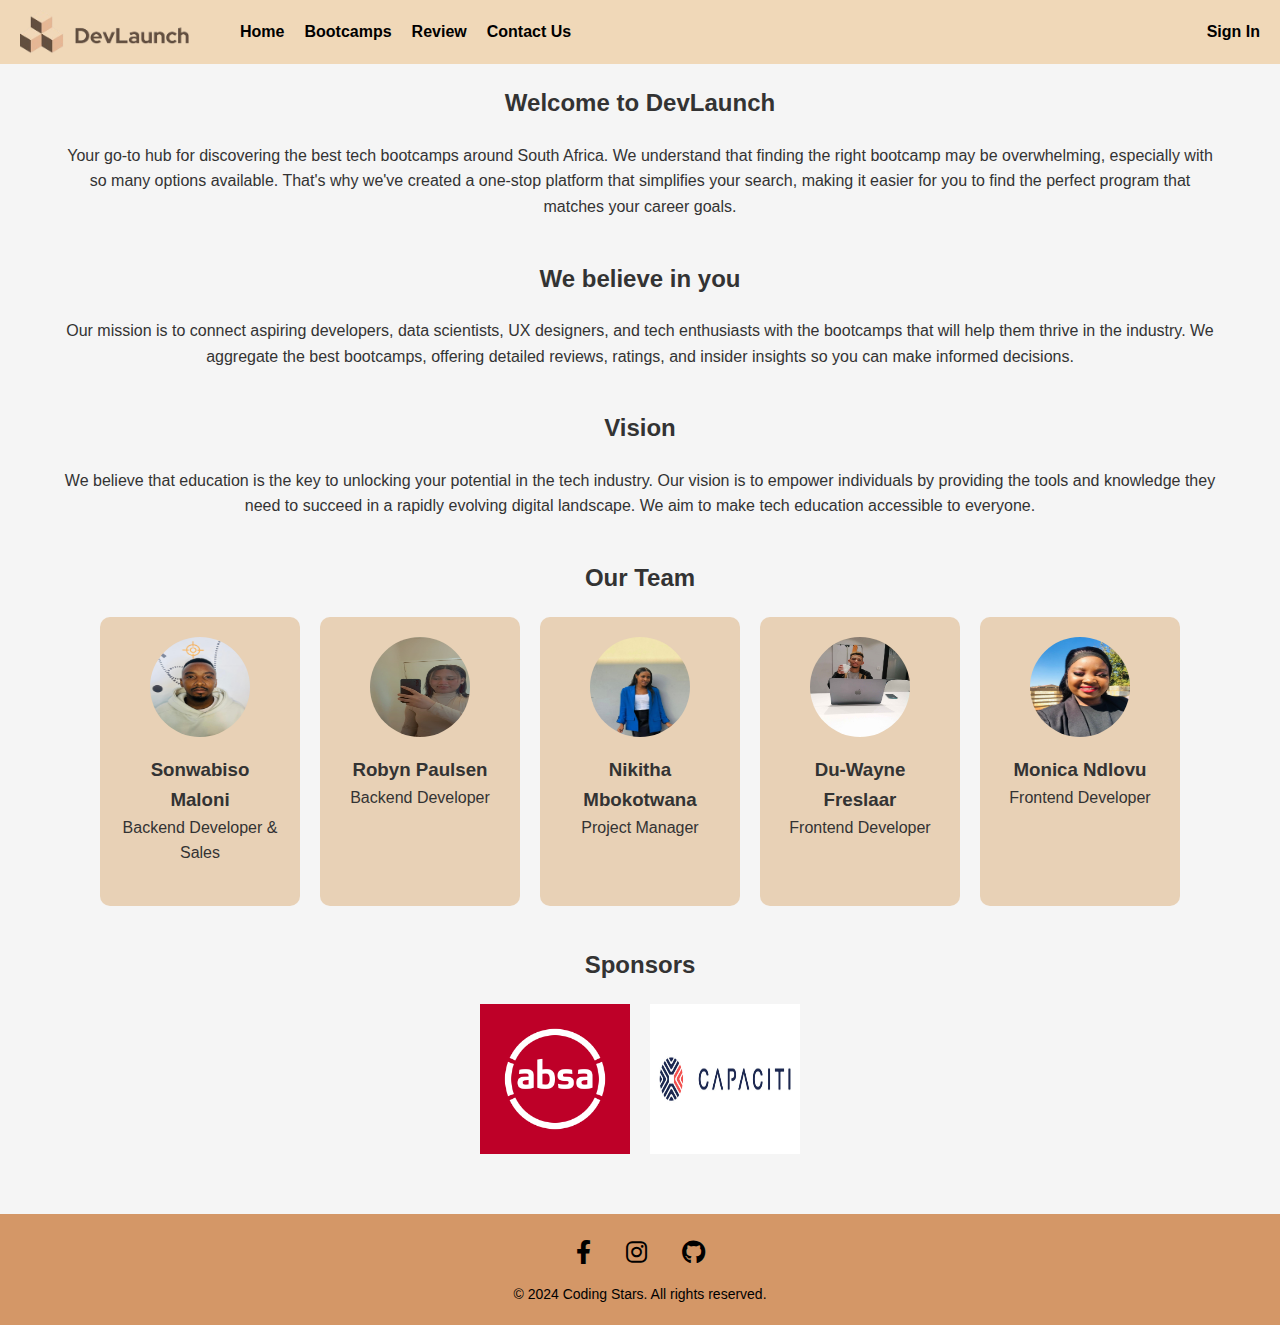
<file: index.html>
<!DOCTYPE html>
<html lang="en">
<head>
    <meta charset="UTF-8">
    <meta name="viewport" content="width=device-width, initial-scale=1.0">
    <title>DevLaunch Home</title>
    <link rel="stylesheet" href="/Styling/index.css">
    <link rel="stylesheet" href="/Styling/home.css">
    <link rel="stylesheet" href="https://cdnjs.cloudflare.com/ajax/libs/font-awesome/6.0.0-beta3/css/all.min.css">

</head>
<!DOCTYPE html>
<html lang="en">
<head>
    <meta charset="UTF-8">
    <meta name="viewport" content="width=device-width, initial-scale=1.0">
    <title>DevLaunch Home</title>
    <link rel="stylesheet" href="/Styling/index.css">
    <link rel="stylesheet" href="/Styling/home.css">
</head>
<body>
    <header>
        <nav>
            <img src="/Assets/devlaunch-removebg-preview.png" alt="DevLaunch Logo">
            <ul class="navlist">
                <li><a href="/index.html">Home</a></li>
                <li><a href="/Pages/BootcampWidgets.html">Bootcamps</a></li>
                <li><a href="/Pages/MainReview.html">Review</a></li>
                <li><a href="/Pages/Contact.html">Contact Us</a></li>
                <li class="sign-in"><a href="/Pages/SignUp.html">Sign In</a></li>
            </ul>
        </nav>
    </header> 

    <!-- Main Content Section -->
    <main>
        <!-- Introduction Section -->
        <section class="introduction">
            <h2>Welcome to DevLaunch</h2>
            <p>Your go-to hub for discovering the best tech bootcamps around South Africa. We understand that finding the right bootcamp may be overwhelming, especially with so many options available. That's why we've created a one-stop platform that simplifies your search, making it easier for you to find the perfect program that matches your career goals.</p>
        </section>

        <!-- Mission Section -->
        <section class="mission">
            <h2>We believe in you</h2>
            <p>Our mission is to connect aspiring developers, data scientists, UX designers, and tech enthusiasts with the bootcamps that will help them thrive in the industry. We aggregate the best bootcamps, offering detailed reviews, ratings, and insider insights so you can make informed decisions.</p>
        </section>

        <!-- Vision Section -->
        <section class="vision">
            <h2>Vision</h2>
            <p>We believe that education is the key to unlocking your potential in the tech industry. Our vision is to empower individuals by providing the tools and knowledge they need to succeed in a rapidly evolving digital landscape. We aim to make tech education accessible to everyone.</p>
        </section>

        <!-- Team Section -->
        <section class="team">
            <h2>Our Team</h2>
            <div class="team-members">
                <div class="member">
                    <img class="avatar" src="/images/Photo from T..jpg"alt="Description of Image" width="150" height="100">
                    <h3>Sonwabiso Maloni</h3>
                    <p>Backend Developer & Sales</p>
                </div>
                <div class="member">
                    <img class="avatar" src="/images/robyn.jpg" width="150" height="100">
                    <h3>Robyn Paulsen</h3>
                    <p>Backend Developer</p>
                </div>
                <div class="member">
                  <img class="avatar" src="/images/N2KITHA.jpg" width="150" height="100"> 
                  <h3>Nikitha Mbokotwana</h3>
                    <p>Project Manager</p>
                </div>
                
                <div class="member">
                    <img class="avatar" src="/images/IMG_20240719_092934.jpg"alt="Description of Image" width="150" height="100">
                    <h3>Du-Wayne Freslaar</h3>
                    <p>Frontend Developer</p>
                </div>
                <div class="member">
                    <img class="avatar" src="/images/monica.jpg"alt="Description of Image" width="150" height="100">
                    <h3>Monica Ndlovu</h3>
                    <p>Frontend Developer</p>
                </div>
            </div>
        </section>

        <!-- Sponsors Section -->
        <section class="sponsors">
            <h2>Sponsors</h2>
            <div class="sponsor-logos">
                <img src="/images/absa_logo-.png" alt="ABSA Logo">
                <img src="/images/CAPCITI-LOGO-V3-768x414.jpg" alt="Capaciti Logo">
            </div>
        </section>
    </main>

    <!-- Footer Section -->
    <footer class="footer">
        <div class="container">
            <div class="social-icons">
                <a href="https://www.facebook.com" target="_blank" class="social-icon">
                    <i class="fab fa-facebook-f"></i>
                </a>
                <a href="https://www.instagram.com" target="_blank" class="social-icon">
                    <i class="fab fa-instagram"></i>
                </a>
                <a href="https://www.github.com" target="_blank" class="social-icon">
                    <i class="fab fa-github"></i>
                </a>
            </div>
            <p>&copy; 2024 Coding Stars. All rights reserved.</p>
        </div>
    </footer>
</body>
</html>
</file>
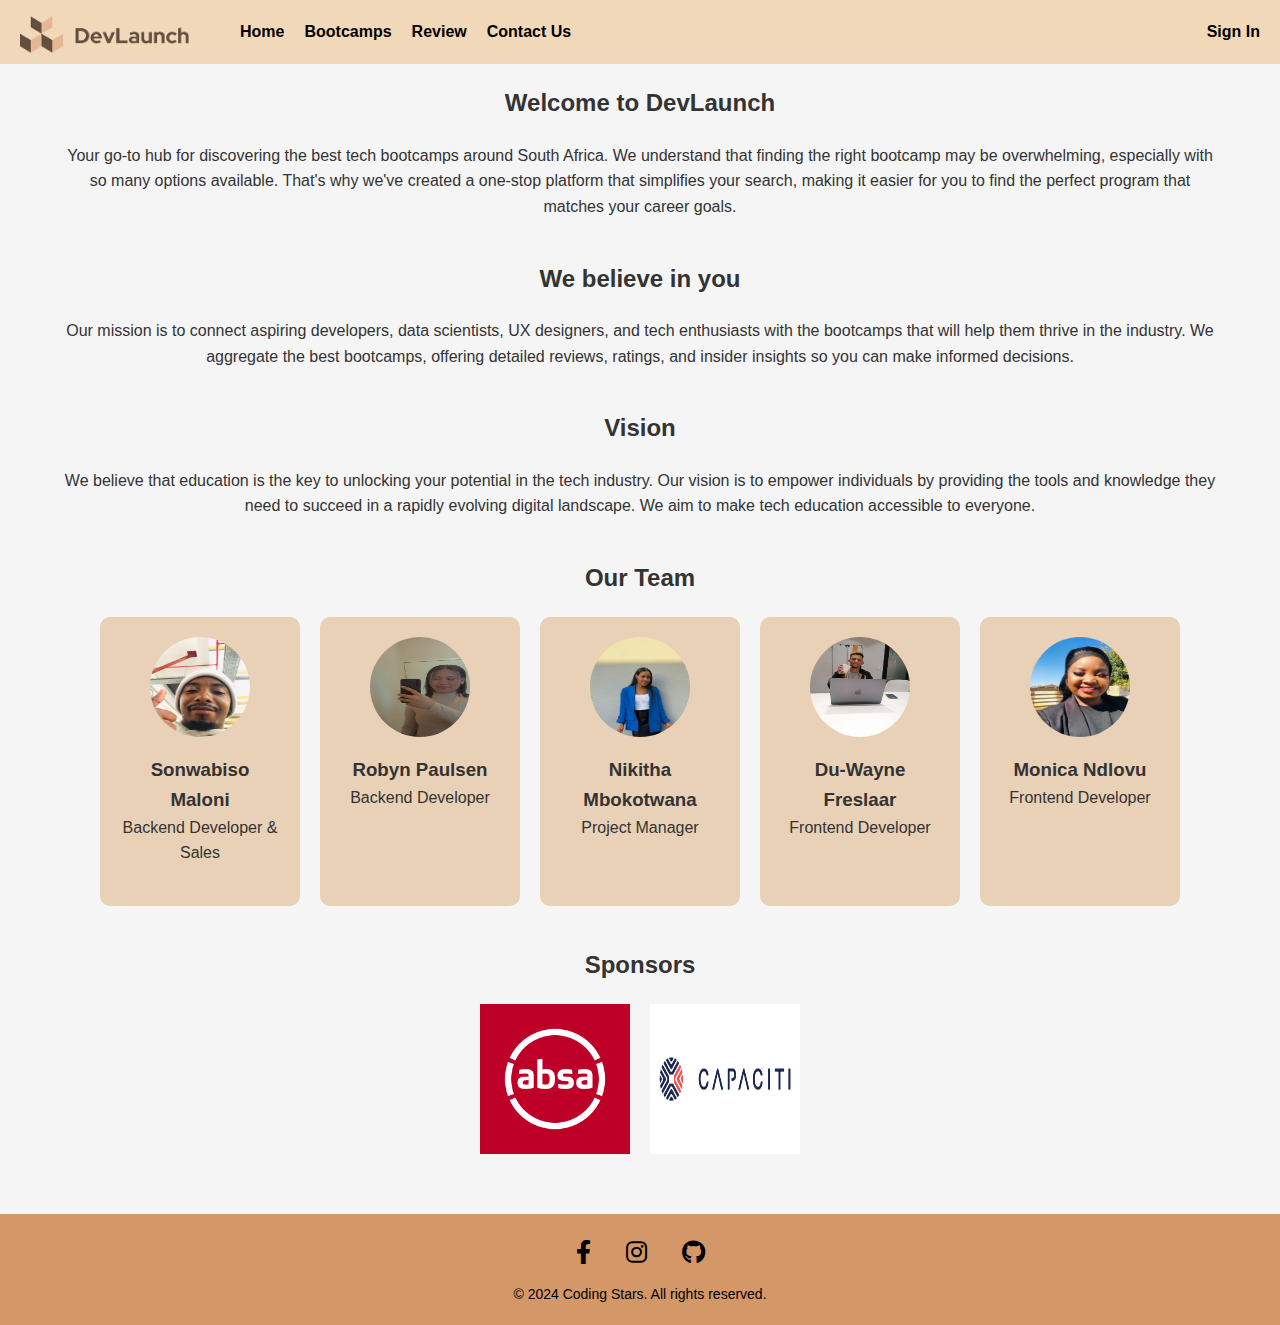
<file: Pages/index.html>
<!DOCTYPE html>
<html lang="en">
<head>
    <meta charset="UTF-8">
    <meta name="viewport" content="width=device-width, initial-scale=1.0">
    <title>DevLaunch Home</title>
    <link rel="stylesheet" href="/Styling/index.css">
    <link rel="stylesheet" href="/Styling/home.css">
    <link rel="stylesheet" href="https://cdnjs.cloudflare.com/ajax/libs/font-awesome/6.0.0-beta3/css/all.min.css">

</head>
<!DOCTYPE html>
<html lang="en">
<head>
    <meta charset="UTF-8">
    <meta name="viewport" content="width=device-width, initial-scale=1.0">
    <title>DevLaunch Home</title>
    <link rel="stylesheet" href="/Styling/index.css">
    <link rel="stylesheet" href="/Styling/home.css">
</head>
<body>
    <header>
        <nav>
            <img src="/Assets/devlaunch-removebg-preview.png" alt="DevLaunch Logo">
            <ul class="navlist">
                <li><a href="/Pages/index.html">Home</a></li>
                <li><a href="/Pages/BootcampWidgets.html">Bootcamps</a></li>
                <li><a href="/Pages/MainReview.html">Review</a></li>
                <li><a href="/Pages/Contact.html">Contact Us</a></li>
                <li class="sign-in"><a href="/Pages/SignUp.html">Sign In</a></li>
            </ul>
        </nav>
    </header> 

    <!-- Main Content Section -->
    <main>
        <!-- Introduction Section -->
        <section class="introduction">
            <h2>Welcome to DevLaunch</h2>
            <p>Your go-to hub for discovering the best tech bootcamps around South Africa. We understand that finding the right bootcamp may be overwhelming, especially with so many options available. That's why we've created a one-stop platform that simplifies your search, making it easier for you to find the perfect program that matches your career goals.</p>
        </section>

        <!-- Mission Section -->
        <section class="mission">
            <h2>We believe in you</h2>
            <p>Our mission is to connect aspiring developers, data scientists, UX designers, and tech enthusiasts with the bootcamps that will help them thrive in the industry. We aggregate the best bootcamps, offering detailed reviews, ratings, and insider insights so you can make informed decisions.</p>
        </section>

        <!-- Vision Section -->
        <section class="vision">
            <h2>Vision</h2>
            <p>We believe that education is the key to unlocking your potential in the tech industry. Our vision is to empower individuals by providing the tools and knowledge they need to succeed in a rapidly evolving digital landscape. We aim to make tech education accessible to everyone.</p>
        </section>

        <!-- Team Section -->
        <section class="team">
            <h2>Our Team</h2>
            <div class="team-members">
                <div class="member">
                    <img class="avatar" src="/images/sonwabiso .jpg"alt="Description of Image" width="150" height="100">
                    <h3>Sonwabiso Maloni</h3>
                    <p>Backend Developer & Sales</p>
                </div>
                <div class="member">
                    <img class="avatar" src="/images/robyn.jpg" width="150" height="100">
                    <h3>Robyn Paulsen</h3>
                    <p>Backend Developer</p>
                </div>
                <div class="member">
                  <img class="avatar" src="/images/N2KITHA.jpg" width="150" height="100"> 
                  <h3>Nikitha Mbokotwana</h3>
                    <p>Project Manager</p>
                </div>
                
                <div class="member">
                    <img class="avatar" src="/images/IMG_20240719_092934.jpg"alt="Description of Image" width="150" height="100">
                    <h3>Du-Wayne Freslaar</h3>
                    <p>Frontend Developer</p>
                </div>
                <div class="member">
                    <img class="avatar" src="/images/monica.jpg"alt="Description of Image" width="150" height="100">
                    <h3>Monica Ndlovu</h3>
                    <p>Frontend Developer</p>
                </div>
            </div>
        </section>

        <!-- Sponsors Section -->
        <section class="sponsors">
            <h2>Sponsors</h2>
            <div class="sponsor-logos">
                <img src="/images/absa_logo-.png" alt="ABSA Logo">
                <img src="/images/CAPCITI-LOGO-V3-768x414.jpg" alt="Capaciti Logo">
            </div>
        </section>
    </main>

    <!-- Footer Section -->
    <footer class="footer">
        <div class="container">
            <div class="social-icons">
                <a href="https://www.facebook.com" target="_blank" class="social-icon">
                    <i class="fab fa-facebook-f"></i>
                </a>
                <a href="https://www.instagram.com" target="_blank" class="social-icon">
                    <i class="fab fa-instagram"></i>
                </a>
                <a href="https://www.github.com" target="_blank" class="social-icon">
                    <i class="fab fa-github"></i>
                </a>
            </div>
            <p>&copy; 2024 Coding Stars. All rights reserved.</p>
        </div>
    </footer>
</body>
</html>
</file>
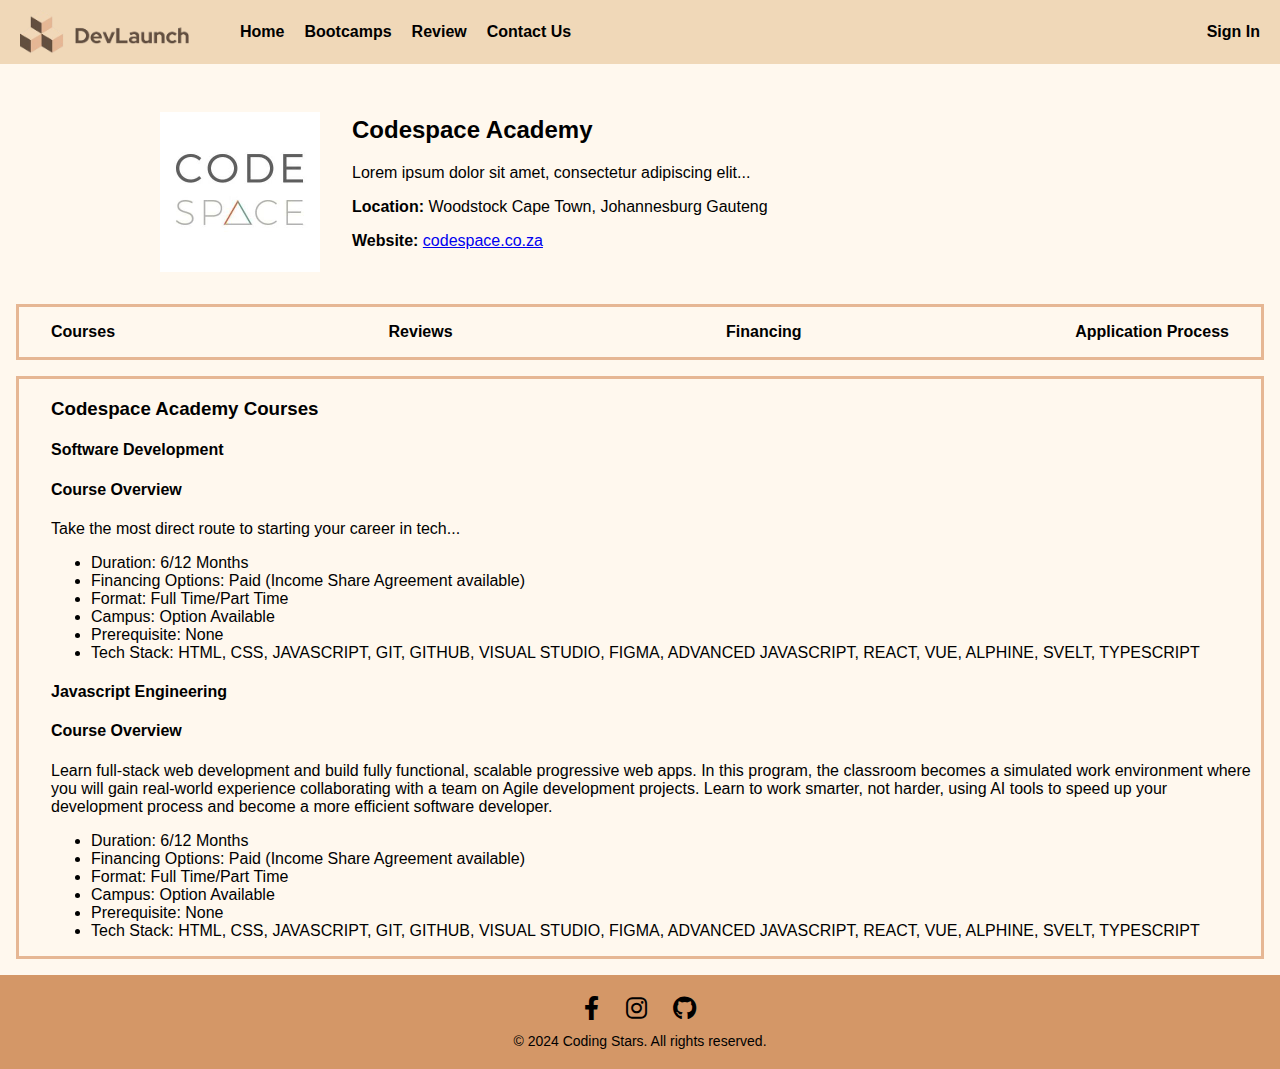
<file: Pages/Bootcamp.html>
<!DOCTYPE html>
<html lang="en">
<head>
    <meta charset="UTF-8">
    <meta name="viewport" content="width=device-width, initial-scale=1.0">
    <title>Bootcamp</title>
    <link rel="stylesheet" href="/Styling/index.css">
    <link rel="stylesheet" href="/Styling/bootcamp.css">
    <link rel="stylesheet" href="https://cdnjs.cloudflare.com/ajax/libs/font-awesome/6.0.0-beta3/css/all.min.css">

</head>
<body>
    <header>
        <nav>
            <img src="/Assets/devlaunch-removebg-preview.png" alt="DevLaunch Logo">
            <ul class="navlist">
                <li><a href="/index.html">Home</a></li>
                <li><a href="/Pages/BootcampWidgets.html">Bootcamps</a></li>
                <li><a href="/Pages/MainReview.html">Review</a></li>
                <li><a href="/Pages/Contact.html">Contact Us</a></li>
                <li class="sign-in"><a href="/Pages/SignUp.html">Sign In</a></li>
            </ul>
        </nav>
    </header> 

    <section id="bootcamp-content">
    <!-- I will add name, description and rating-->

     </div>
    <!-- <h2 align="center">Example bootcamp</h2> -->
    </section>
    <section class="secondary-nav">
        <div class="secondary-nav-list">
            <ul>
                <li><a href="#" id="courses">Courses</a></li>
                <li><a href="#" id="reviews">Reviews</a></li>
                <li><a href="#" id="financing">Financing</a></li>
                <li><a href="#" id="application">Application Process</a></li>
            </ul>
        </div>
    </section>
    <section id="secondary-nav-items">
     something will be here
    </section>

    <footer class="footer">
        <div class="container">
            <div class="social-icons">
                <a href="https://www.facebook.com" target="_blank" class="social-icon">
                    <i class="fab fa-facebook-f"></i>
                </a>
                <a href="https://www.instagram.com" target="_blank" class="social-icon">
                    <i class="fab fa-instagram"></i>
                </a>
                <a href="https://www.github.com" target="_blank" class="social-icon">
                    <i class="fab fa-github"></i>
                </a>
            </div>
            <p>&copy; 2024 Coding Stars. All rights reserved.</p>
        </div>
    </footer>
    <script src="/bootcamp.js"></script>
   
</body>
</html>
</file>
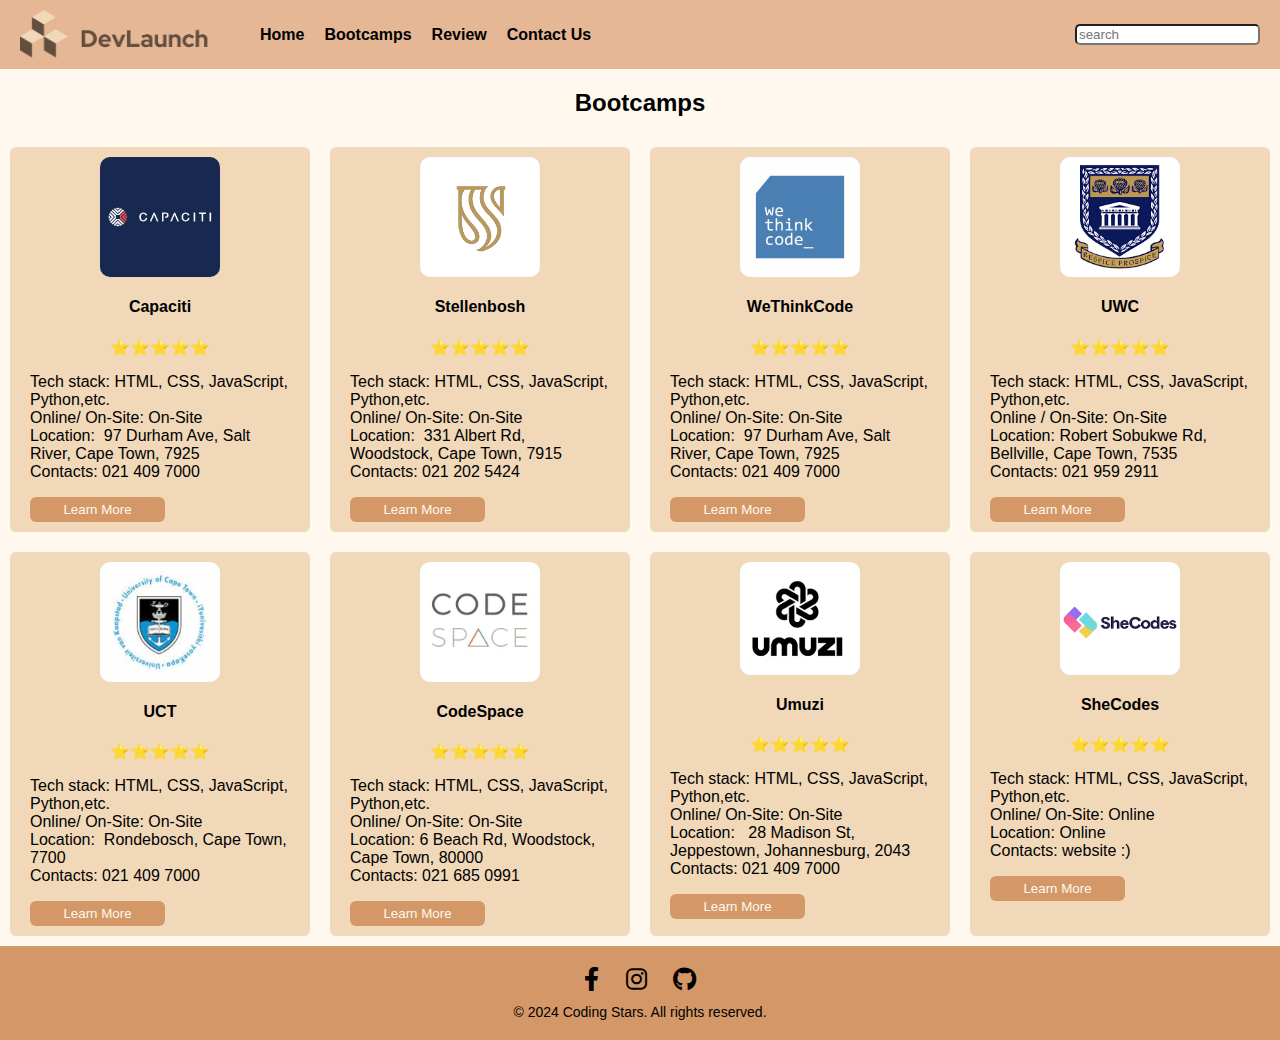
<file: Pages/BootcampWidgets.html>
<!DOCTYPE html>
<html lang="en">

<head>
    <meta charset="UTF-8">
    <meta name="viewport" content="width=device-width, initial-scale=1.0">
    <title>DevLaunch Widgets</title>
    <link href="/Styling/bootcampWidgets.css" rel="stylesheet">
    <link rel="stylesheet" href="https://cdnjs.cloudflare.com/ajax/libs/font-awesome/6.0.0-beta3/css/all.min.css">

</head>

<body>
    <header>
        <nav id="navigation">
            <img src="/Assets/devlaunch-removebg-preview.png" alt="DevLaunch Logo">
            <ul class="navlist">
                <li><a href="/index.html">Home</a></li>
                <li><a href="/Pages/BootcampWidgets.html">Bootcamps</a></li>
                <li><a href="/Pages/MainReview.html">Review</a></li>
                <li><a href="/Pages/Contact.html">Contact Us</a></li>
            </ul>
            <input name="search" id="search" type="search" placeholder="search">

        </nav>
    </header>


    <h2 id="heading">Bootcamps</h2>
    <section id="widgets">
        <div>
            <img src="/Assets/capaciti_logo.jpg">
            <h4>Capaciti</h4>
            <p>⭐⭐⭐⭐⭐</p>
            <ul>
                <li>Tech stack: HTML, CSS, JavaScript, Python,etc.</li>
                <li>Online/ On-Site: On-Site</li>
                <li>Location:  97 Durham Ave, Salt River, Cape Town, 7925</li>
                <li>Contacts: 021 409 7000</li>
            </ul>
            <button><a href="/Pages/Bootcamp.html">Learn More</a></button>
        </div>

        <div>
            <img src="/Assets/stellies_logo.png">
            <h4>Stellenbosh</h4>
            <p>⭐⭐⭐⭐⭐</p>
            <ul>
                <li>Tech stack: HTML, CSS, JavaScript, Python,etc.</li>
                <li>Online/ On-Site: On-Site</li>
                <li>Location:  331 Albert Rd, Woodstock, Cape Town, 7915</li>
                <li>Contacts: 021 202 5424</li>
            </ul>
            <button><a href="/Pages/Bootcamp.html">Learn More</a></button>
        </div>

        <div>
            <img src="/Assets/wethinkcode-logo.png">
            <h4>WeThinkCode</h4>
            <p>⭐⭐⭐⭐⭐</p>
            <ul>
                <li>Tech stack: HTML, CSS, JavaScript, Python,etc.</li>
                <li>Online/ On-Site: On-Site</li>
                <li>Location:  97 Durham Ave, Salt River, Cape Town, 7925</li>
                <li>Contacts: 021 409 7000</li>
            </ul>
            <button><a href="/Pages/Bootcamp.html">Learn More</a></button>
        </div>

        <div>
            <img src="/Assets/uwc_logo.png">
            <h4>UWC</h4>
            <p>⭐⭐⭐⭐⭐</p>
            <ul>
                <li>Tech stack: HTML, CSS, JavaScript, Python,etc.</li>
                <li>Online / On-Site: On-Site</li>
                <li>Location: Robert Sobukwe Rd, Bellville, Cape Town, 7535</li>
                <li>Contacts: 021 959 2911</li>
            </ul>
            <button><a href="/Pages/Bootcamp.html">Learn More</a></button>
        </div>

        <div>
            <img src="/Assets/UCT_logo.jpeg">
            <h4>UCT</h4>
            <p>⭐⭐⭐⭐⭐</p>
            <ul>
                <li>Tech stack: HTML, CSS, JavaScript, Python,etc.</li>
                <li>Online/ On-Site: On-Site</li>
                <li>Location:  Rondebosch, Cape Town, 7700</li>
                <li>Contacts: 021 409 7000</li>
            </ul>
            <button><a href="/Pages/Bootcamp.html">Learn More</a></button>
        </div>

        <div>
            <img src="/Assets/codespaceLogo.jpg">
            <h4>CodeSpace</h4>
            <p>⭐⭐⭐⭐⭐</p>
            <ul>
                <li>Tech stack: HTML, CSS, JavaScript, Python,etc.</li>
                <li>Online/ On-Site: On-Site</li>
                <li>Location: 6 Beach Rd, Woodstock, Cape Town, 80000</li>
                <li>Contacts: 021 685 0991</li>
            </ul>
            <button><a href="/Pages/Bootcamp.html">Learn More</a></button>
        </div>

        <div>
            <img src="/Assets/Umuzi_logo.png">
            <h4>Umuzi</h4>
            <p>⭐⭐⭐⭐⭐</p>
            <ul>
                <li>Tech stack: HTML, CSS, JavaScript, Python,etc.</li>
                <li>Online/ On-Site: On-Site</li>
                <li>Location:   28 Madison St, Jeppestown, Johannesburg, 2043</li>
                <li>Contacts: 021 409 7000</li>
            </ul>
            <button><a href="/Pages/Bootcamp.html">Learn More</a></button>
        </div>

        <div>
            <img src="/Assets/SheCodes_logo.png">
            <h4>SheCodes</h4>
            <p>⭐⭐⭐⭐⭐</p>
            <ul>
                <li>Tech stack: HTML, CSS, JavaScript, Python,etc.</li>
                <li>Online/ On-Site: Online</li>
                <li>Location: Online</li>
                <li>Contacts: website :)</li>
            </ul>
            <button><a href="/Pages/Bootcamp.html">Learn More</a></button>
        </div>




    </section>


    <footer class="footer">
        <div class="container">
            <div class="social-icons">
                <a href="https://www.facebook.com" target="_blank" class="social-icon">
                    <i class="fab fa-facebook-f"></i>
                </a>
                <a href="https://www.instagram.com" target="_blank" class="social-icon">
                    <i class="fab fa-instagram"></i>
                </a>
                <a href="https://www.github.com" target="_blank" class="social-icon">
                    <i class="fab fa-github"></i>
                </a>
            </div>
            <p>&copy; 2024 Coding Stars. All rights reserved.</p>
        </div>
    </footer>


</body>

</html>
</file>
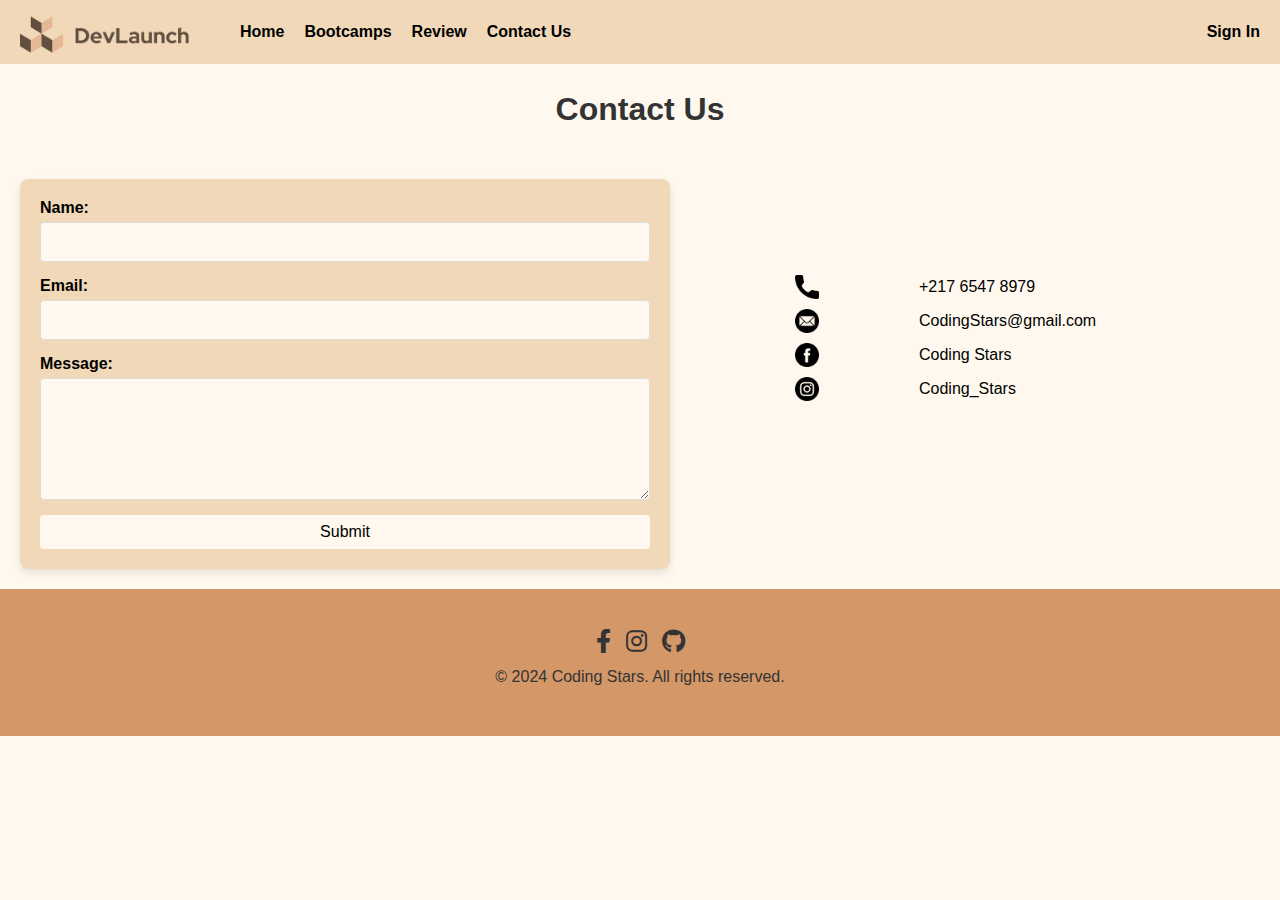
<file: Pages/Contact.html>
<!DOCTYPE html>
<html lang="en">
    <head>
        <meta charset="UTF-8">
        <meta name="viewport" content="width-device-width, initial-scale=1.0">
        <title>Contact Us</title>
        <link rel="stylesheet" href="/Styling/index.css">
        <link rel="stylesheet" href="/Styling/contact.css">
        <link rel="stylesheet" href="https://cdnjs.cloudflare.com/ajax/libs/font-awesome/6.0.0-beta3/css/all.min.css">
    </head>
    <body>
        <header>
            <nav>
                <img src="/Assets/devlaunch-removebg-preview.png" alt="DevLaunch logo">
                <ul class="navlist">
                    <li><a href="/index.html">Home</a></li>
                    <li><a href="/Pages/BootcampWidgets.html">Bootcamps</a></li>
                    <li><a href="/Pages/MainReview.html">Review</a></li>
                    <li><a href="/Pages/Contact.html">Contact Us</a></li>
                    <!-- <li><a href="/Pages/SignUp.html">Sign In</a></li> -->
                    <li class="sign-in"><a href="/Pages/SignUp.html">Sign In</a></li>
                </ul>
            </nav>
        </header>
        <!-- Main Section -->
        <main class="contact-main">
            <section class="body-heading">
                <h2 class="main-heading">Contact Us</h2>
            </section>
            <div class="form-container">
                <div class="card">
                    <form>
                        <label for="name">Name:</label>
                        <input type="text" id="name" name="name">
        
                        <label for="email">Email:</label>
                        <input type="email" id="email" name="email">
        
                        <label for="message">Message:</label>
                        <textarea id="message" name="message"></textarea>
        
                        <button type="submit">Submit</button>
                    </form>
                </div>
            </div>
            <section class="contact-details">
                <ul>
                    <li><img src="/Assets/call.png" alt="mobile number icon">+217 6547 8979</li>
                    <li><img src="/Assets/email.png" alt="email icon">CodingStars@gmail.com</li>
                    <li><img src="/Assets/facebook.png" alt="facebook icon">Coding Stars</li>
                    <li><img src="/Assets/instagram.png" alt="instagram icon">Coding_Stars</li>
                </ul>
            </section>
        </main>
        <!--Make popup modal to state query has be successfully submitted-->
        <!-- Footer -->
        <footer class="footer">
            <div class="container">
                <div class="social-icons">
                    <a href="https://www.facebook.com" target="_blank" class="social-icon">
                        <i class="fab fa-facebook-f"></i>
                    </a>
                    <a href="https://www.instagram.com" target="_blank" class="social-icon">
                        <i class="fab fa-instagram"></i>
                    </a>
                    <a href="https://www.github.com" target="_blank" class="social-icon">
                        <i class="fab fa-github"></i>
                    </a>
                </div>
                <p>&copy; 2024 Coding Stars. All rights reserved.</p>
            </div>
        </footer>
    </body>
</html>
</file>
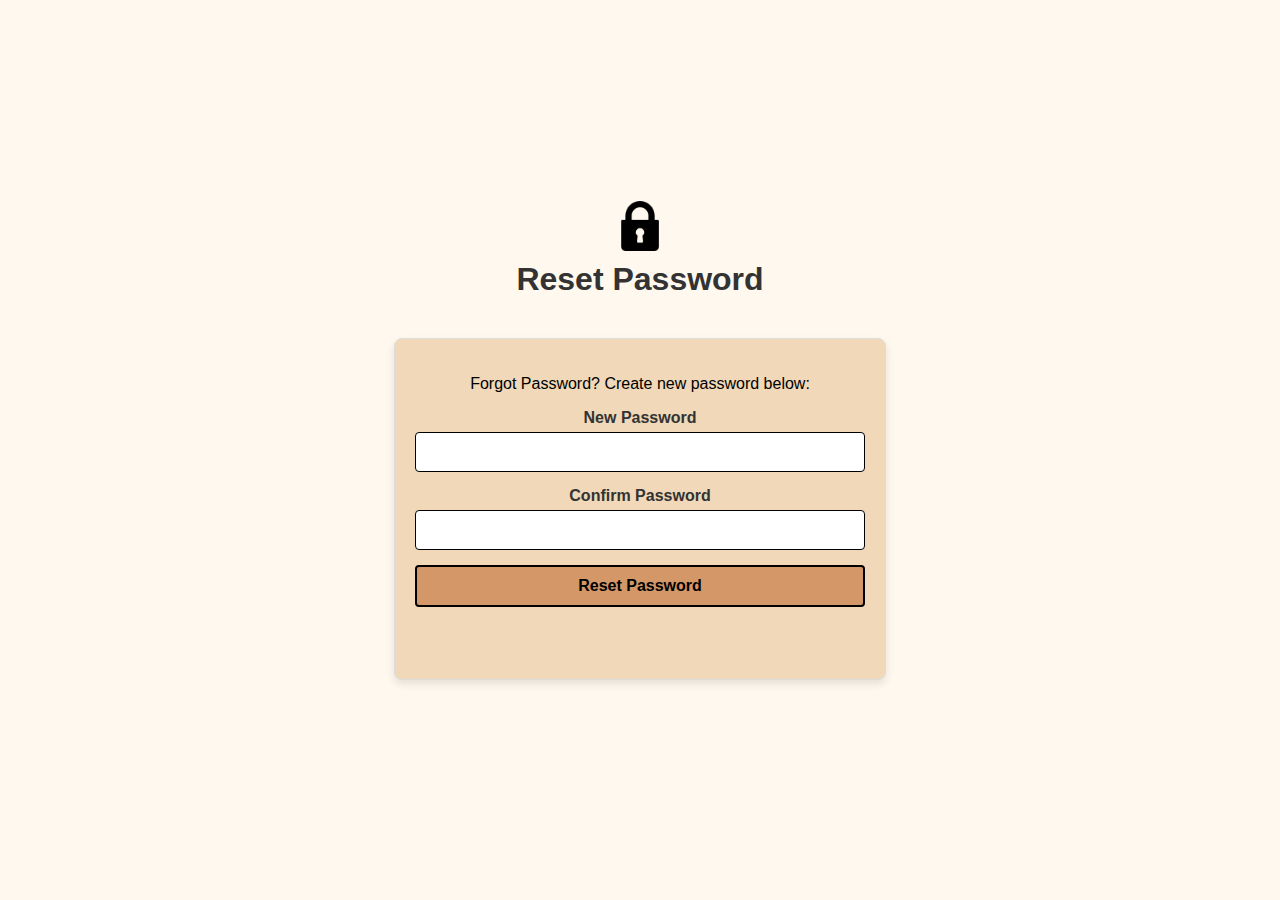
<file: Pages/ForgotPassword.html>
<!DOCTYPE html>
<html lang="en">
<head>
    <meta charset="UTF-8">
    <meta name="viewport" content="width=device-width, initial-scale=1.0">
    <title>Reset Password</title>
    <link rel="stylesheet" href="/Styling/ForgotPassword.css">
</head>
<body>
    <main class="contact-main">
        <section class="body-heading">
            <img src="/Assets/lock.png" alt="lock logo">
            <h2 class="main-heading">Reset Password</h2>
        </section>
        <div class="form-container">
            <div class="card">
                <p>Forgot Password? Create new password below:</p>
                <form>
                    <label for="pass">New Password</label>
                    <input id="pass" name="pass" type="password">

                    <label for="confirm">Confirm Password</label>
                    <input id="confirm" name="confirm" type="password">
    
                    <button type="submit">Reset Password</button>
                </form>
            </div>
        </div>
    </main>
</body>
</html>
</file>
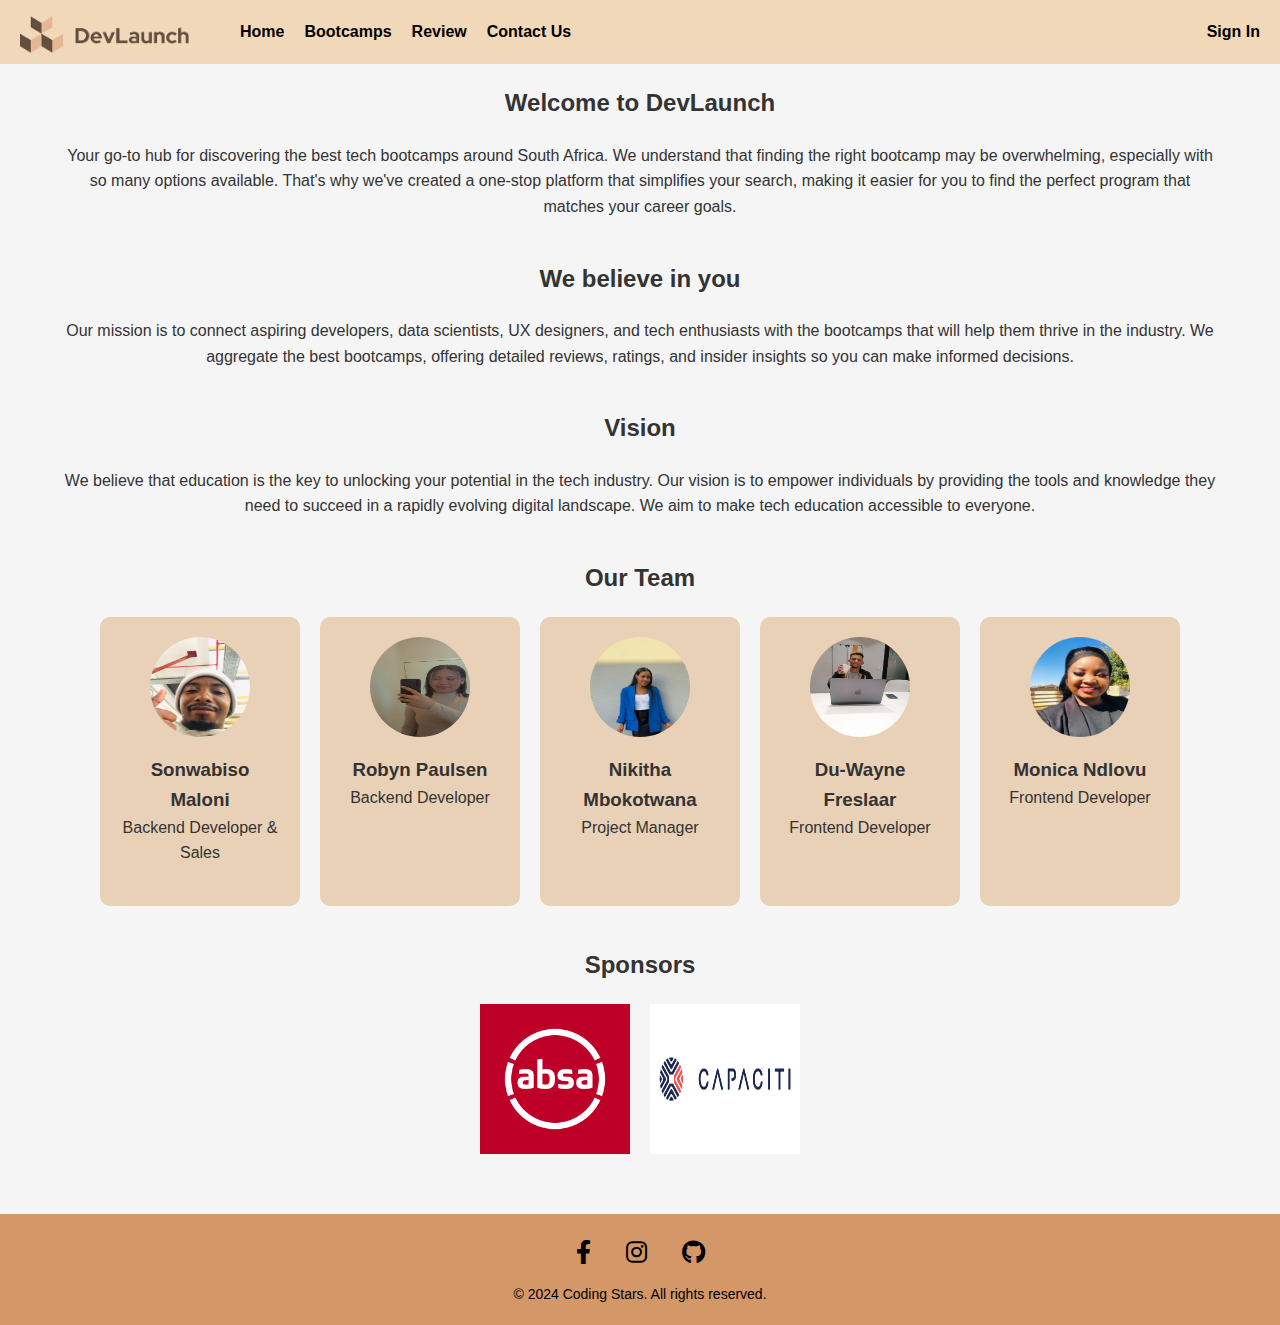
<file: Pages/Home.html>
<!DOCTYPE html>
<html lang="en">
<head>
    <meta charset="UTF-8">
    <meta name="viewport" content="width=device-width, initial-scale=1.0">
    <title>DevLaunch Home</title>
    <link rel="stylesheet" href="/Styling/index.css">
    <link rel="stylesheet" href="/Styling/home.css">
    <link rel="stylesheet" href="https://cdnjs.cloudflare.com/ajax/libs/font-awesome/6.0.0-beta3/css/all.min.css">

</head>
<!DOCTYPE html>
<html lang="en">
<head>
    <meta charset="UTF-8">
    <meta name="viewport" content="width=device-width, initial-scale=1.0">
    <title>DevLaunch Home</title>
    <link rel="stylesheet" href="/Styling/index.css">
    <link rel="stylesheet" href="/Styling/home.css">
</head>
<body>
    <header>
        <nav>
            <img src="/Assets/devlaunch-removebg-preview.png" alt="DevLaunch Logo">
            <ul class="navlist">
                <li><a href="/Pages/Home.html">Home</a></li>
                <li><a href="/Pages/BootcampWidgets.html">Bootcamps</a></li>
                <li><a href="/Pages/MainReview.html">Review</a></li>
                <li><a href="/Pages/Contact.html">Contact Us</a></li>
                <li class="sign-in"><a href="/Pages/SignUp.html">Sign In</a></li>
            </ul>
        </nav>
    </header> 

    <!-- Main Content Section -->
    <main>
        <!-- Introduction Section -->
        <section class="introduction">
            <h2>Welcome to DevLaunch</h2>
            <p>Your go-to hub for discovering the best tech bootcamps around South Africa. We understand that finding the right bootcamp may be overwhelming, especially with so many options available. That's why we've created a one-stop platform that simplifies your search, making it easier for you to find the perfect program that matches your career goals.</p>
        </section>

        <!-- Mission Section -->
        <section class="mission">
            <h2>We believe in you</h2>
            <p>Our mission is to connect aspiring developers, data scientists, UX designers, and tech enthusiasts with the bootcamps that will help them thrive in the industry. We aggregate the best bootcamps, offering detailed reviews, ratings, and insider insights so you can make informed decisions.</p>
        </section>

        <!-- Vision Section -->
        <section class="vision">
            <h2>Vision</h2>
            <p>We believe that education is the key to unlocking your potential in the tech industry. Our vision is to empower individuals by providing the tools and knowledge they need to succeed in a rapidly evolving digital landscape. We aim to make tech education accessible to everyone.</p>
        </section>

        <!-- Team Section -->
        <section class="team">
            <h2>Our Team</h2>
            <div class="team-members">
                <div class="member">
                    <img class="avatar" src="/images/sonwabiso .jpg"alt="Description of Image" width="150" height="100">
                    <h3>Sonwabiso Maloni</h3>
                    <p>Backend Developer & Sales</p>
                </div>
                <div class="member">
                    <img class="avatar" src="/images/robyn.jpg" width="150" height="100">
                    <h3>Robyn Paulsen</h3>
                    <p>Backend Developer</p>
                </div>
                <div class="member">
                  <img class="avatar" src="/images/N2KITHA.jpg" width="150" height="100"> 
                  <h3>Nikitha Mbokotwana</h3>
                    <p>Project Manager</p>
                </div>
                
                <div class="member">
                    <img class="avatar" src="/images/IMG_20240719_092934.jpg"alt="Description of Image" width="150" height="100">
                    <h3>Du-Wayne Freslaar</h3>
                    <p>Frontend Developer</p>
                </div>
                <div class="member">
                    <img class="avatar" src="/images/monica.jpg"alt="Description of Image" width="150" height="100">
                    <h3>Monica Ndlovu</h3>
                    <p>Frontend Developer</p>
                </div>
            </div>
        </section>

        <!-- Sponsors Section -->
        <section class="sponsors">
            <h2>Sponsors</h2>
            <div class="sponsor-logos">
                <img src="/images/absa_logo-.png" alt="ABSA Logo">
                <img src="/images/CAPCITI-LOGO-V3-768x414.jpg" alt="Capaciti Logo">
            </div>
        </section>
    </main>

    <!-- Footer Section -->
    <footer class="footer">
        <div class="container">
            <div class="social-icons">
                <a href="https://www.facebook.com" target="_blank" class="social-icon">
                    <i class="fab fa-facebook-f"></i>
                </a>
                <a href="https://www.instagram.com" target="_blank" class="social-icon">
                    <i class="fab fa-instagram"></i>
                </a>
                <a href="https://www.github.com" target="_blank" class="social-icon">
                    <i class="fab fa-github"></i>
                </a>
            </div>
            <p>&copy; 2024 Coding Stars. All rights reserved.</p>
        </div>
    </footer>
</body>
</html>
</file>
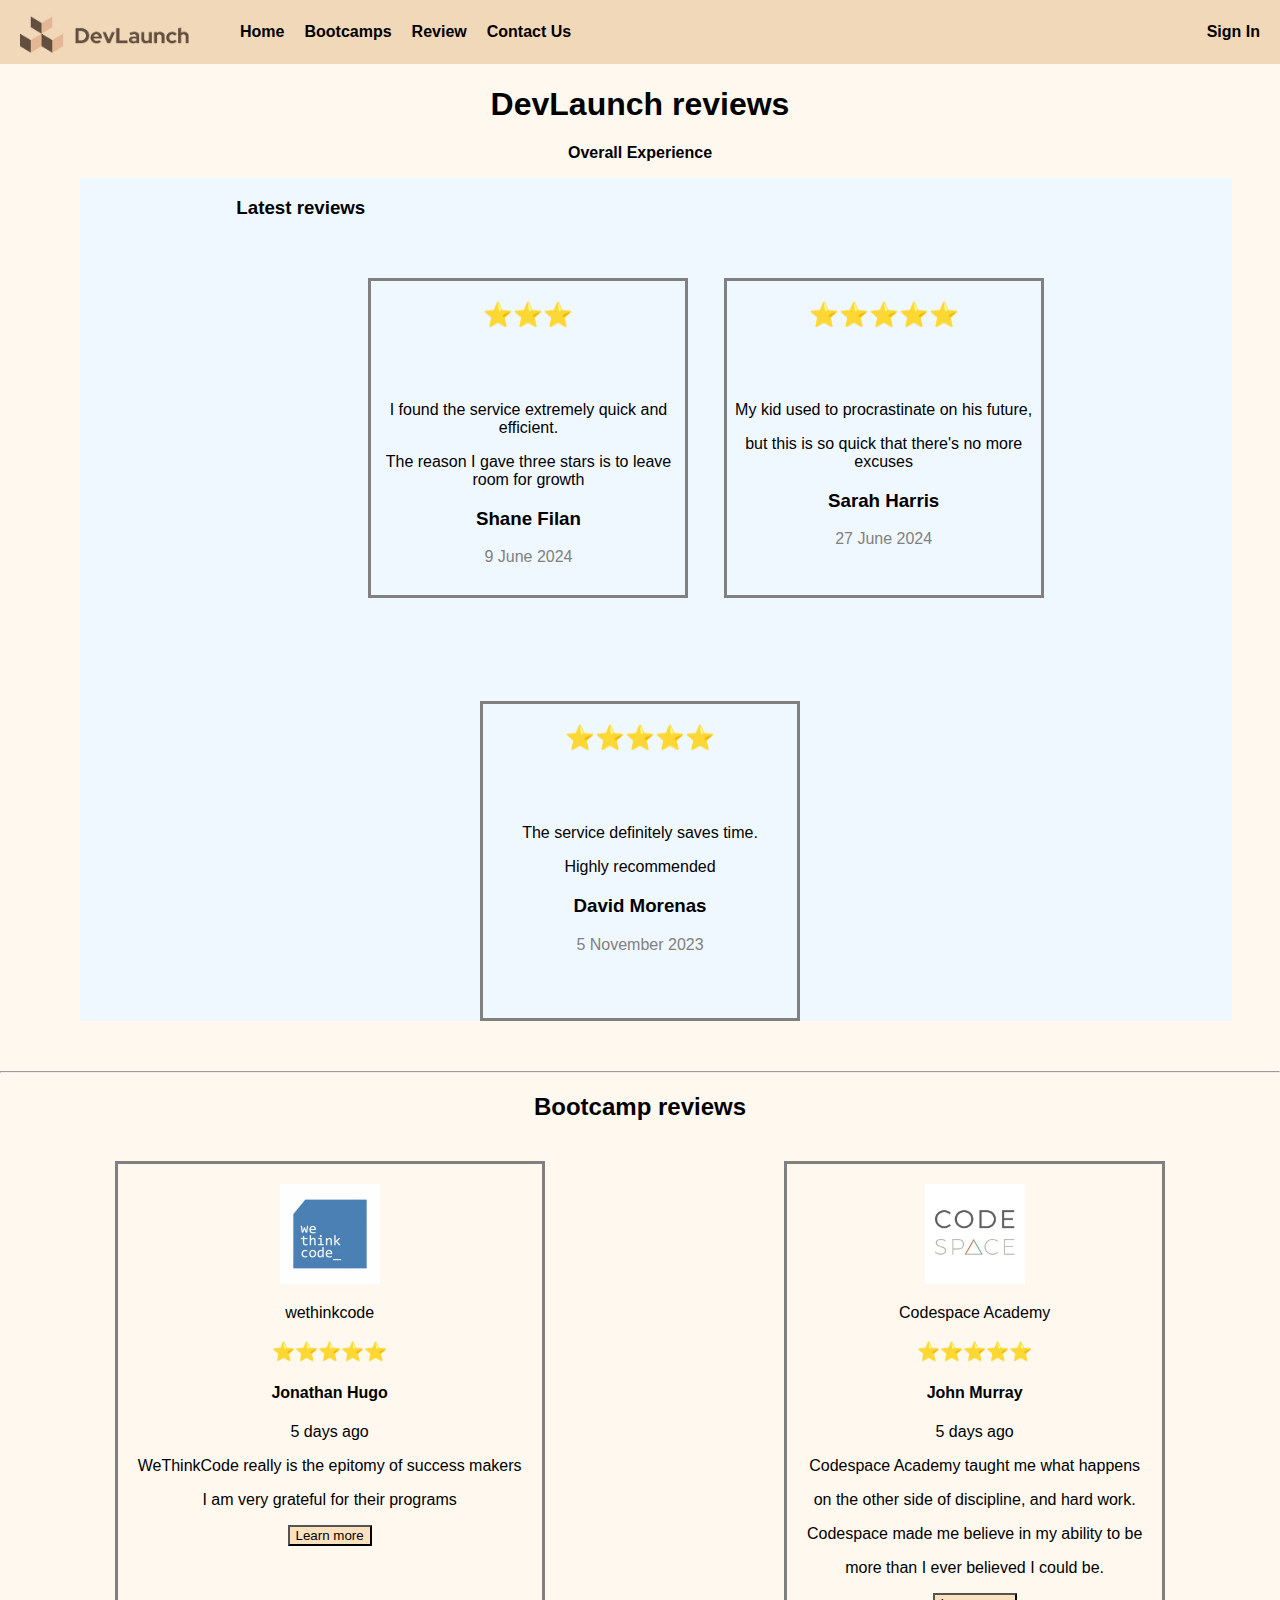
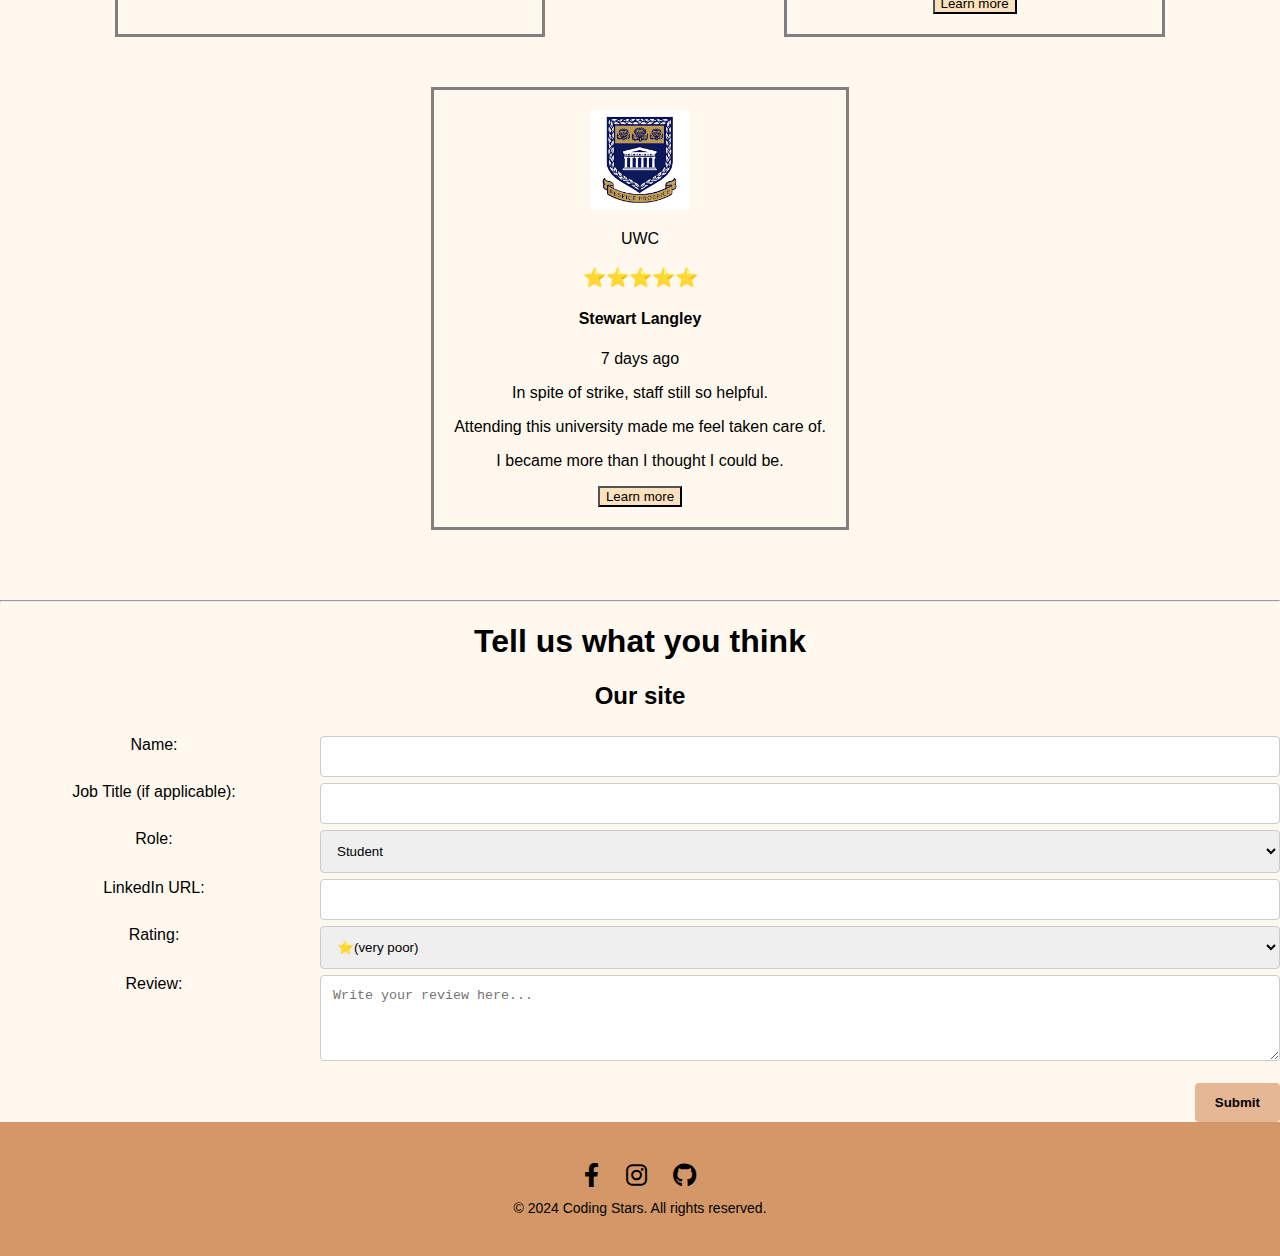
<file: Pages/MainReview.html>
<!DOCTYPE html>
<html lang="en">
<head>
    <meta charset="UTF-8">
    <meta name="viewport" content="width=device-width, initial-scale=1.0">
    <link rel="stylesheet" href="/Styling/index.css"/>
    <link rel="stylesheet" href="/Styling/MainReview.css"/>
    <link rel="stylesheet" href="https://cdnjs.cloudflare.com/ajax/libs/font-awesome/6.0.0-beta3/css/all.min.css">
    <title>Main Review</title>
</head>
<body>
    <header>
        <nav>
            <img src="/Assets/devlaunch-removebg-preview.png" alt="DevLaunch Logo">
            <ul class="navlist">
                <li><a href="/index.html">Home</a></li>
                <li><a href="/Pages/BootcampWidgets.html">Bootcamps</a></li>
                <li><a href="/Pages/MainReview.html">Review</a></li>
                <li><a href="/Pages/Contact.html">Contact Us</a></li>
                <li class="sign-in"><a href="/Pages/SignUp.html">Sign In</a></li>
            </ul>
        </nav>
    </header> 
    <main>
        <h1>DevLaunch reviews</h1>
        <p><b>Overall Experience</b></p>
        <div class="review-container">
            <h3><b>Latest reviews</b></h3>
            <div class="container1">
              <h2>⭐⭐⭐</h2>
              <br>
              <br>
              <p>
                I found the service extremely quick and efficient. 
              </p>
              <p>The reason I gave three stars is to leave room for growth</p>
              <h3>Shane Filan</h3>
              <p class="date">9 June 2024</p>
            </div>
            <div class="container2">
                <h2>⭐⭐⭐⭐⭐</h2>
                <br>
                <br>
                <p>
                    My kid used to procrastinate on his future, 
                </p>
                <p>but this is so quick that there's no more excuses</p>
                <h3>Sarah Harris</h3>
                <p class="date">27 June 2024</p>
            </div>
            <div class="container3">
                <h2>⭐⭐⭐⭐⭐</h2>
                <br>
                <br>
                <p>
                    The service definitely saves time. 
                </p>
                <p>Highly recommended</p>
                <h3>David Morenas</h3>
                <p class="date">5 November 2023</p>
            </div>
        </div>
        <hr>
        <h2><b>Bootcamp reviews</b></h2>
        <div class="bootcamp-review">
            <div class="bootcamp1">
                <img src="/Assets/wethinkcode-logo.png" alt="wethinkcode"/>
                <p>wethinkcode</p>
                <h3>⭐⭐⭐⭐⭐</h3>
                <h4><b>Jonathan Hugo</b></h4>

                <p>
                    <p>5 days ago</p>
                    <p>WeThinkCode really is the epitomy of success makers</p>
                    <p>I am very grateful for their programs</p>
                    </p>
                    <button>Learn more</button>
            </div>
            <div class="bootcamp2">
                <img src="/Assets/codespaceLogo.jpg" alt="Codespace"/>
                <p>Codespace Academy</p>
                <h3>⭐⭐⭐⭐⭐</h3>
                <h4><b>John Murray</b></h4>
                    <p>5 days ago</p>
                    <p>Codespace Academy taught me what happens</p>
                    <p>on the other side of discipline, and hard work. </p>
                    <p>Codespace made me believe in my ability to be</p> 
                    <p>more than I ever believed I could be.</p> 
                    
                <button>Learn more</button>
            </div>
            <div class="bootcamp3">
                <img src="/Assets/uwc_logo.png" alt="uwc"/>
                <p>UWC</p>
                <h3>⭐⭐⭐⭐⭐</h3>
                <h4><b>Stewart Langley</b></h4>
                
                <p>
                    <p>7 days ago</p>
                    <p>In spite of strike, staff still so helpful.</p>
                    <p>Attending this university made me feel taken care of.</p>
                    <p> I became more than I thought I could be.</p> 
                    </p>
                
                    <button>Learn more</button>
            </div>
        </div>
        <div>

        </div>
        <hr>
        <h1>Tell us what you think</h1>
        <h2>Our site</h2>
       
        <form >
            <div class="row">
                <div class="col-25">
                    <label for="name">Name:</label>
                </div>
                <div class="col-75">
                    <input type="text" id="name" name="name" class="review-input" required>
                </div>
            </div>
            <div class="row">
                <div class="col-25">
                    <label for="jobtitle">Job Title (if applicable):</label>
                </div>
                <div class="col-75">
                    <input type="text" id="jobtitle" name="jobtitle" class="review-input" required>
                </div>
            </div>
            
            <div class="row">
                <div class="col-25">
                    <label for="role">Role:</label>
                </div>
                <div class="col-75">
                    <select id="role" name="role" class="review-input">
                        <option value="1">Student</option>
                        <option value="2">Graduate</option>
                    </select>
                </div>
            </div>
            <div class="row">
                <div class="col-25">
                    <label for="linkedin">LinkedIn URL:</label>
                </div>
                <div class="col-75">
                    <input type="text" id="linkedin" name="linkedin" class="review-input">
                </div>
            </div>
            
            <div class="row">
                <div class="col-25">
                    <label for="rating">Rating:</label>
                </div>
                <div class="col-75">
                    <select id="rating" name="rating" class="review-input">
                        <option value="1">⭐(very poor)</option>
                        <option value="2">⭐⭐(poor)</option>
                        <option value="3">⭐⭐⭐(average)</option>
                        <option value="4">⭐⭐⭐⭐(good)</option>
                        <option value="5">⭐⭐⭐⭐⭐(excellent)</option>
                    </select>
                </div>
            </div>
            
            <div class="row">
                <div class="col-25">
                    <label for="review">Review:</label>
                </div>
                <div class="col-75">
                    <textarea id="review" name="review" rows="4" cols="50" class="review-input" placeholder="Write your review here..."></textarea>
                </div>
            </div>
            <br>
            <div class="row">
                <input type="submit" value="Submit">
            </div>
        </form>
        <div class="footer">
            <footer class="footer">
                <div class="container">
                    <div class="social-icons">
                        <a href="https://www.facebook.com" target="_blank" class="social-icon">
                            <i class="fab fa-facebook-f"></i>
                        </a>
                        <a href="https://www.instagram.com" target="_blank" class="social-icon">
                            <i class="fab fa-instagram"></i>
                        </a>
                        <a href="https://www.github.com" target="_blank" class="social-icon">
                            <i class="fab fa-github"></i>
                        </a>
                    </div>
                    <p>&copy; 2024 Coding Stars. All rights reserved.</p>
                </div>
            </footer>
        </div>
    </main>
</body>
</html>
</body>
</html>
</file>
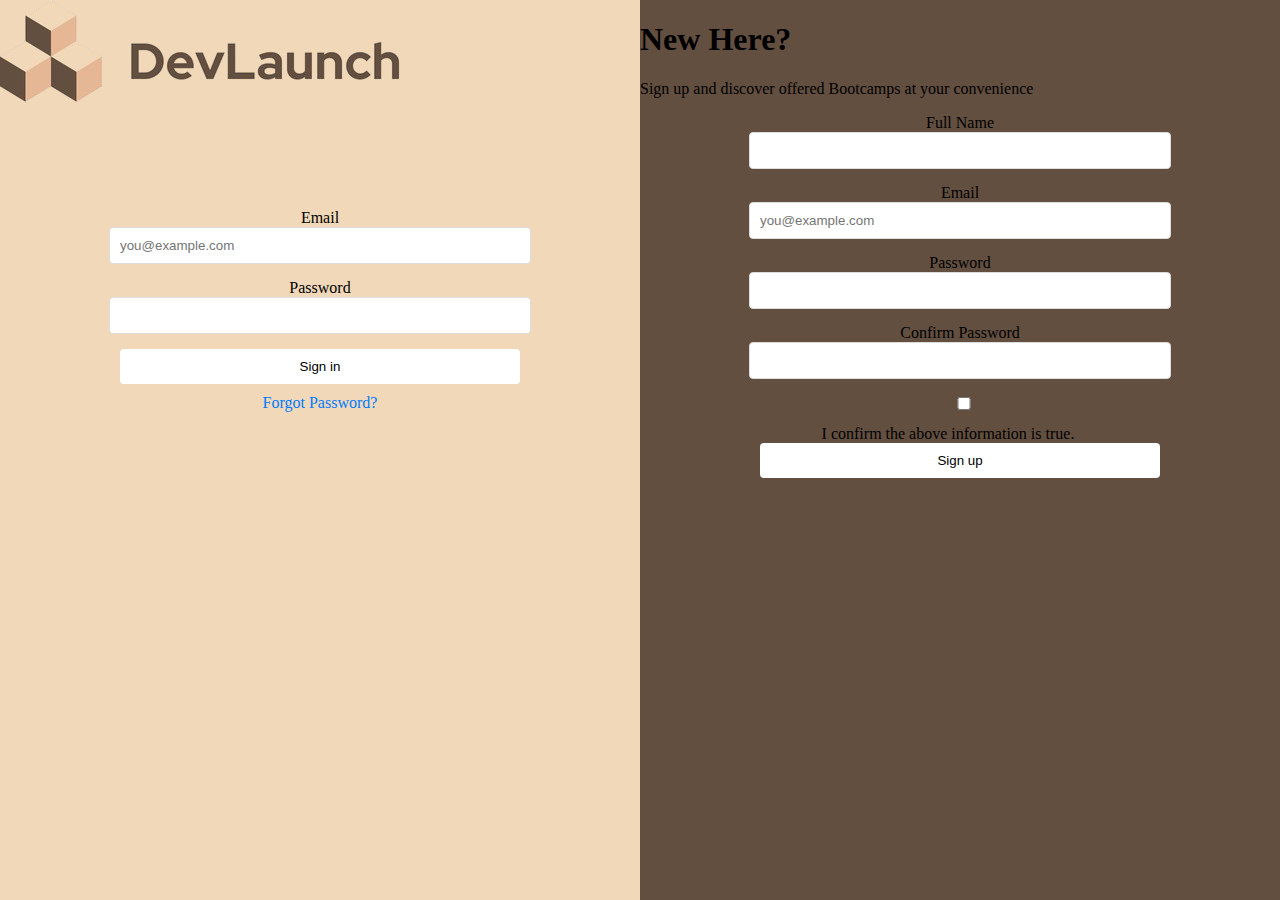
<file: Pages/SignUp.html>
<!DOCTYPE html>
<html lang="en">
<head>
    <meta charset="UTF-8">
    <meta name="viewport" content="width=device-width, initial-scale=1.0">
    <title>Sign up</title>
    <link rel="stylesheet" href="/Styling/signup.css">
</head>
<body>
    <section>
        <div class="grid-container">
            <!-- Left Grid Content -->
            <div class="card-left-side">
                <img src="/Assets/devlaunch-removebg-preview.png" alt="Dev launch logo" class="logo">
                <form class="left-form">
                    <label for="email">Email</label>
                    <input name="email" id="email" type="email" required placeholder="you@example.com">

                    <label for="pass">Password</label>
                    <input name="pass" id="pass" type="password">

                    <button type="submit">Sign in</button>
                    <a href="/Pages/ForgotPassword.html">Forgot Password?</a>
                </form>
            </div>
            <!-- Right Grid Content -->
            <div class="card-right-side">
                <h1>New Here?</h1>
                <p>Sign up and discover offered Bootcamps at your convenience</p>
                <form class="right-form">
                    <label for="name">Full Name</label>
                    <input name="name" id="name" type="text">

                    <label for="email">Email</label>
                    <input id="email" name="email" type="email" required placeholder="you@example.com">

                    <label for="pass">Password</label>
                    <input id="pass" name="pass" type="password">

                    <label for="confirm">Confirm Password</label>
                    <input id="confirm" name="confirm" type="password">

                    <label>
                        <input type="checkbox" name="option" value="option">
                        I confirm the above information is true.
                    </label>
                    
                    <button type="submit">Sign up</button>
                </form>
            </div>

    </section>

    </div>
</body>
</html>
</file>
<file: Styling/index.css>
body {
    background-color: #FFF8EE;
    margin: 0;
    padding: 0;
    font-family: Arial, sans-serif;
}

/* Navigation Styling */
nav {
    display: flex;
    align-items: center;
    justify-content: space-between;
    padding: 10px 20px;
    background-color: #F0D8B8;
}

.navlist {
    display: flex;
    list-style-type: none;
    margin: 0;
    padding: 0;
    flex-grow: 1;
    justify-content: flex-start;
}

.navlist a {
    text-decoration: none;
    color: black;
    font-weight: bold;
    transition: color 0.3s ease;
}

.navlist a:hover {
    color: #333; /* Slightly darker on hover */
}

.navlist li {
    margin-left: 20px;
}

.navlist .sign-in {
    margin-left: auto;
}

nav img {
    width: 180px;
    margin-right: 20px;
}

/* Responsive Navigation for Mobile */
@media (max-width: 768px) {
    nav {
        flex-direction: column;
        align-items: flex-start;
        padding: 15px;
    }

    .navlist {
        flex-direction: column;
        width: 100%;
        align-items: flex-start;
    }

    .navlist li {
        margin-left: 0;
        margin-bottom: 10px;
    }

    nav img {
        width: 150px; /* Smaller logo */
        margin-bottom: 10px;
    }
}

/* Responsive for very small screens */
@media (max-width: 480px) {
    nav {
        padding: 10px;
    }

    .navlist {
        align-items: center;
    }

    .navlist a {
        font-size: 0.9em; /* Slightly smaller text */
    }

    nav img {
        width: 130px; /* Smaller logo for very small screens */
    }
}
</file>
<file: Styling/bootcamp.css>
/* secondary navigation for bootcamp items */

.secondary-nav{
    margin-left: 1rem;
    margin-right: 1rem;
    border-style: solid;
    border-color: #E6B794;
    background-color: #FFF8EE;
}
.secondary-nav ul{
    list-style-type: none;
    display: flex;
    justify-content: space-between;
    padding-left: 2rem;
    padding-right: 2rem;
}

.secondary-nav-list a{
    text-decoration: none;
    font-weight: bold;
    color: black;
}

#secondary-nav-items{
    margin: 1rem;
    border-style: solid;
    /* border-width: 0.18rem; */
    border-color: #E6B794;
    background-color: #FFF8EE;
}

/* description section */

#bootcamp-content{
    display: flex;
}

#bootcamp-content img{
    width: 10rem;
    margin-left: 10rem;
    margin-top: 3rem;
    margin-bottom: 2rem;

}
.bootcamp-description{
    margin-top: 2rem;
    margin-left: 2rem;
    margin-bottom: 2rem;
}

/* secondary nav items loaded */

.courses-description{
    margin-left: 2rem;;
}

/* bootcammp review section */

#bootcamp-review-h{
    margin: 2rem;
}

.review-description{
    display: grid;
    grid-template-columns: repeat(auto-fit, minmax(300px, 1fr));
    gap: 1.5rem;
    margin: 2rem;
}

.review-card{
    display: flex;
    background-color: #F0D8B8;
    padding: 1rem;
    width: auto;
    height: auto;
    margin-bottom: 1rem;
}

.review-card-details{
   margin-left: 2rem;
   margin-right: 2rem;
   margin-top: -1rem;
}

.readmore{
    margin-left: 2rem;
    margin-bottom: 2rem;
    background-color: #F0D8B8;
    border-radius: 10px;
    width: 8rem;
    height: 2rem;
    font-weight: bold;
}

/* review form section */

.review-form{
    background-color: #F0D8B8;
    margin-left: 5rem;
    margin-right: 5rem;
    margin-bottom: 2rem;
}
.review-form form{
    padding: 2rem;
}

*{
    box-sizing: border-box;
}

input[type=text], select, textarea{
    width: 100%;
    padding: 12px;
    border: 1px solid #ccc;
    border-radius: 4px;
    resize: vertical;
}
label{
    padding: 12px 12px 12px 0;
}

input[type=submit] {
    background-color:#E6B794;
    color: black;
    font-weight: bold;
    padding: 12px 20px;
    border: none;
    border-radius: 4px;
    cursor: pointer;
    float: right;
}
  
input[type=submit]:hover {
    background-color:bisque;
}
   
.col-25 {
    float: left;
    width: 25%;
    margin-top: 6px;
}
  
.col-75 {
    float: left;
    width: 75%;
    margin-top: 6px;
}
  
/* Clear floats after the columns */
.row::after {
    content: "";
    display: table;
    clear: both;
}
  
/* Responsive layout - when the screen is less than 600px wide, make the two columns stack on top of each other instead of next to each other */
@media screen and (max-width: 600px) {
    .col-25, .col-75, input[type=submit] {
      width: 100%;
      margin-top: 0;
    }
}

/*financing section*/

.financing-description {
    margin: 2rem;
    background-color: #FFF8EE;
    padding: 2rem;
    border-radius: 10px;
    box-shadow: 0 4px 8px rgba(0, 0, 0, 0.1);
}

.financing-description h3 {
    color: #634F40;
    font-size: 1.8rem;
}

.financing-description p {
    color: #333;
    font-size: 1rem;
    margin-bottom: 1.5rem;
}

.financing-grid {
    display: grid;
    grid-template-columns: repeat(auto-fit, minmax(250px, 1fr));
    gap: 1.5rem;
}

.financing-option {
    background-color: #E6B794;
    border-radius: 8px;
    padding: 1.5rem;
    text-align: center;
    box-shadow: 0 2px 4px rgba(0, 0, 0, 0.1);
    transition: transform 0.3s ease;
}

.financing-option:hover {
    transform: translateY(-5px);
}

.financing-option h4 {
    color: white;
    font-size: 1.3rem;
    margin-bottom: 1rem;
}

.financing-option p {
    color: #FFF;
    font-size: 1rem;
}

.financing-link {
    display: inline-block;
    margin-top: 1rem;
    padding: 0.5rem 1rem;
    background-color: #634F40;
    color: white;
    border-radius: 5px;
    text-decoration: none;
}

.financing-link:hover {
    background-color: #533A2C;
}

.financing-icon {
    width: 40px;
    height: 40px;
    margin-bottom: 1rem;
}

/* end of finance section*/

/* Footer styling */
.footer {
    background-color: #d49767;
    color: black;
    text-align: center;
    padding: 20px 0;
}

.footer .container {
    display: flex;
    flex-direction: column;
    align-items: center;
}

.footer .social-icons {
    margin-bottom: 10px;
}

.footer .social-icon {
    color: black;
    font-size: 24px;
    margin: 0 10px;
    text-decoration: none;
}

.footer .social-icon:hover {
    color: #ddd;
}

.footer p {
    margin: 0;
    font-size: 14px;
}
/*end of footer section*/
</file>
<file: Styling/bootcampWidgets.css>
:root{
    --Champain : #f0d8b8;
    --Peach : #e6b794;
    --Ivory : #FFF8EE;
    --Carafe : #634f40;
}

body {
    background-color:var(--Ivory);
    margin: 0;
    padding: 0;
    font-family: Arial, sans-serif;
    overflow-x: hidden; /* Prevents horizontal scrolling */
}

#navigation {
    display: flex;
    align-items: center;
    justify-content: space-between; /* Ensures space between the logo and nav items */
    padding: 10px 20px; /* Adds some padding around the nav bar */
    background-color:var(--Peach);
}

.navlist {
    display: flex;
    list-style-type: none;
    margin: 0;
    padding: 0;
    flex-grow: 1; /* Allows the nav items to grow and push the Sign In to the right */
    justify-content: flex-start; /* Aligns nav items to the start */
}

.navlist a {
    text-decoration: none;
    color: black;
    font-weight: bold;
}

.navlist li {
    margin-left: 20px;
}

.navlist .sign-in {
    margin-left: auto; /* Pushes the Sign In item to the right */
}

#navigation img {
    width: 200px; 
    margin-right: 20px; 
}

#navigation #search{
    border-radius: 5px;

}

#widgets {
    display: grid;
    grid-template-columns: repeat(auto-fit, minmax(250px, 1fr)); /* Responsive grid */
    grid-gap: 20px; /* Keeps a consistent gap between widgets */
    padding: 10px; /* Adds some padding inside the widget container */
    width: 100%; /* Ensures the grid container stays within the screen width */
    box-sizing: border-box; /* Makes padding part of the total width calculation */
}

#widgets div {
    background-color: var(--Champain);
    border-radius: 6px;
    padding: 10px 20px;
    max-width: 100%; /* Prevent widgets from overflowing */
    height: auto;
}

#widgets div ul {
    list-style-type: none;
    padding: 0;
}

#widgets div img {
    width: 120px;
    border-radius: 10px;
    display: block;
    margin-left: auto;
    margin-right: auto;
}

#widgets div p {
    text-align: center;
}

#widgets div h4 {
    text-align: center;
}

#widgets div button {
    background-color: #d49767;
    color: var(--Carafe);
    width: 135px;
    height: 25px;
    border-radius: 6px;
    cursor: pointer;
    border: none;
    text-align: center;
}

#widgets div button a{
    color: var(--Ivory);
    text-decoration: none;
}

#widgets div button a:hover {
    background-color: var(--Carafe);
  
}

#widgets div button:hover {
    background-color: var(--Carafe);
    color: var(--Champain);
}

/* Footer styling */
.footer {
    background-color: #d49767;
    color: black;
    text-align: center;
    padding: 20px 0;
}

.footer .container {
    display: flex;
    flex-direction: column;
    align-items: center;
}

.footer .social-icons {
    margin-bottom: 10px;
}

.footer .social-icon {
    color: black;
    font-size: 24px;
    margin: 0 10px;
    text-decoration: none;
}

.footer .social-icon:hover {
    color: #ddd;
}

.footer p {
    margin: 0;
    font-size: 14px;
}


#heading {
    text-align: center;
}

/* Responsive styles for tablets and smaller devices */
@media screen and (max-width: 768px) {
    #navigation {
        flex-direction: column; /* Stack the logo and nav items vertically */
        align-items: flex-start; /* Align items to the start of the nav bar */
    }

    #navigation img {
        width: 150px; /* Make the logo smaller */
        margin-bottom: 10px; /* Add space between the logo and nav items */
    }

    .navlist {
        justify-content: center; /* Center the nav items */
    }

    #widgets {
        grid-template-columns: repeat(auto-fit, minmax(200px, 1fr)); /* Adjust to two columns */
        grid-gap: 15px; /* Keeps space between widgets */
    }

    footer {
        padding: 20px; /* Add padding for smaller screens */
    }
}

/* Responsive styles for mobile devices */
@media screen and (max-width: 480px) {
    #navigation {
        padding: 10px; /* Reduce padding */
    }

    .navlist {
        flex-direction: column; /* Stack the nav items vertically */
        align-items: center; /* Center the nav items */
    }

    .navlist li {
        margin-left: 0;
        margin-bottom: 10px; /* Add space between nav items */
    }

    #widgets {
        grid-template-columns: 1fr; /* Single column on mobile */
        grid-gap: 10px; /* Minimum space between widgets */
    }

    footer {
        font-size: 12px; /* Reduce footer font size */
    }
}
</file>
<file: Styling/contact.css>
body{
    background-color: #FFF8EE;
    margin: 0;
    padding: 0;
    font-family: Arial, sans-serif;
}
h1{
    color: black;
    font-size: large;
    font-family: Arial, Helvetica, sans-serif;
    font-weight: bold;
    text-align: center;

}

/*Body heading*/
/* Styling for the section */
.body-heading {
    grid-column: 1 / -1; /* Makes the heading span across both columns */
    text-align: center;
}

/* Styling for the heading */
.main-heading {
    font-size: 2em; /* Adjust font size as needed */
    color: #333;    /* Adjust text color as needed */
}

.contact-main {
    display: grid;
    grid-template-columns: 1fr 1fr;
    gap: 5px; /* Adds space between the columns */
}

/* Container for the form */
.form-container {
    display: flex;
    justify-content: flex-start;
    align-items: center;
    width: 100%;
    padding: 20px;
}

/* Card styling */
.card {
    background-color: #F0D8B8;
    border-radius: 8px;
    box-shadow: 0 4px 8px rgba(0, 0, 0, 0.1);
    padding: 20px;
    width: 650px;
    box-sizing: border-box;
    
}

/* Form styling */
form {
    display: flex;
    flex-direction: column;
}

/* Label styling */
label {
    margin-bottom: 5px;
    font-weight: bold;
}

/* Input and textarea styling */
input[type="text"],
input[type="email"],
textarea {
    border: 1px solid #ddd;
    border-radius: 4px;
    padding: 10px;
    margin-bottom: 15px;
    font-size: 16px;
    background-color: #FFF8EE;
}

/* Textarea specific styling */
textarea {
    resize: vertical;
    min-height: 100px;
}

/* Button styling */
button {
    background-color: #FFF8EE;
    color: black;
    border: none;
    border-radius: 4px;
    padding: 8px 12px;
    font-size: 16px;
    cursor: pointer;
    
}

button:hover {
    background-color: #FFF8EE;
}
/* Icon Section styling */
.contact-details {
    display:flex;
    flex-direction: column;
}

/* List styling */
.contact-details ul {
    list-style: none; /* Remove default list styling */
    padding: 100px;
    padding-right: 100px;
}

/* List item styling */
.contact-details li {
    display: flex;
    align-items: center;
    margin-bottom: 10px; /* Space between list items */
}

/* Icon styling */
.contact-details img {
    width: 24px; 
    height: auto;
    margin-right: 100px; 
}
.footer {
    background-color: #d49767;
    color: black;
    text-align: center;
    padding: 10px 0;
    padding-bottom: 50px;
    padding-top: 40px;
}

.container {
    max-width: 1200px; /* Adjust width as needed */
    margin: 0 auto; /* Center the container */
    text-align: center; /* Center text and icons */
}

.social-icons {
    display: flex; /* Use Flexbox for horizontal alignment */
    justify-content: center; /* Center items horizontally */
    gap: 15px; /* Space between icons */
    margin-bottom: 15px; /* Space below icons */
}

.social-icon {
    display: flex; /* Ensure icons are flex items */
    align-items: center; /* Vertically center icons */
    text-decoration: none; /* Remove underline from links */
}

.img {
    width: 24px; /* Adjust size as needed */
    height: auto; /* Maintain aspect ratio */
}

.social-icons i {
    font-size: 24px; /* Adjust icon size */
    color: #333; /* Adjust color as needed */
}

p {
    margin: 0; /* Remove default margin */
    color: #333; /* Adjust text color */
}
</file>
<file: Styling/MainReview.css>
html{
    background-color: #fce1bf;
}

.navbar{
    display: flex;
    flex-direction: row;
    background-color: #d6bfa1;
    position: fixed;
}

.navbar p {
    margin-left: 100px;
    margin-right: 20px;
    font-weight: bold;
    float: inline-end;
    color: black;
}

.navbar p:hover{
    color: red;
}

.navbar .signIn{
    margin-left: 450px;
}

.navbar .signIn:hover{
    color: red;
}

main{
    text-align: center;
}

.review-container{
    display: flex;
    flex-wrap: wrap;
    justify-content: center;
    background-color: aliceblue;
    gap: 0.2rem;
    margin-right: 3rem;
    margin-left: 5rem;
}

.review-container h3{
    margin-left: auto 0;
}

.container1, .container2, .container3{                                                    
    margin-top: 100px;
    border: solid grey;
    margin-right: 2rem;
    margin-left: 0;
}

.container3{
width: 20rem;
height: 20rem;
}

.container1{
    width: 20rem;
    height: 20rem;
}

.container2{
    width: 20rem;
    height: 20rem;
}

.date{
    color: grey;
}

hr{
    margin-top: 50px;
}


.bootcamp-review{
    display: flex;
    gap: 50px;
    flex-wrap: wrap;
    justify-content: space-around;
    padding: 20px;
}

.bootcamp-review img{
    width: 100px;
    height: 100px;
}

.bootcamp1, .bootcamp2, .bootcamp3{
    border: solid gray;
    padding: 20px;
}

button{
    background-color: #fce1bf;
}

.submit-btn{
    width: 70px;
    height: 40px;
    background-color: black;
    color: aliceblue;
    border-radius: 50%;
}

.submit-btn:hover{
    background-color: red;
    width: 72px;
    height: 42px;
}

.footer {
    background-color: #d49767;
    color: black;
    text-align: center;
    padding: 20px 0;
}

.footer .container {
    display: flex;
    flex-direction: column;
    align-items: center;
}

.footer .social-icons {
    margin-bottom: 10px;
}

.footer .social-icon {
    color: black;
    font-size: 24px;
    margin: 0 10px;
    text-decoration: none;
}

.footer .social-icon:hover {
    color: #ddd;
}

.footer p {
    margin: 0;
    font-size: 14px;
}


#heading {
    text-align: center;
}

/* Responsive styles for tablets and smaller devices */
@media screen and (max-width: 768px) {
    #navigation {
        flex-direction: column; /* Stack the logo and nav items vertically */
        align-items: flex-start; /* Align items to the start of the nav bar */
    }

    #navigation img {
        width: 150px; /* Make the logo smaller */
        margin-bottom: 10px; /* Add space between the logo and nav items */
    }

    .navlist {
        justify-content: center; /* Center the nav items */
    }

    #widgets {
        grid-template-columns: repeat(auto-fit, minmax(200px, 1fr)); /* Adjust to two columns */
        grid-gap: 15px; /* Keeps space between widgets */
    }

    footer {
        padding: 20px; /* Add padding for smaller screens */
    }
}

/* Responsive styles for mobile devices */
@media screen and (max-width: 480px) {
    #navigation {
        padding: 10px; /* Reduce padding */
    }

    .navlist {
        flex-direction: column; /* Stack the nav items vertically */
        align-items: center; /* Center the nav items */
    }

    .navlist li {
        margin-left: 0;
        margin-bottom: 10px; /* Add space between nav items */
    }

    #widgets {
        grid-template-columns: 1fr; /* Single column on mobile */
        grid-gap: 10px; /* Minimum space between widgets */
    }

    footer {
        font-size: 12px; /* Reduce footer font size */
    }
}


textarea{
    border-radius: 5%;
}

#starOne, #starTwo, #starThree, #starFour, #starFive{
    margin: 1.2em;
}

#bad-rating, #ok-rating, #good-rating, #great-rating, #amazing-rating{
    margin: 0.7em;
}

.review-form{
    background-color: #F0D8B8;
    margin-left: 5rem;
    margin-right: 5rem;
    margin-bottom: 2rem;
}
.review-form form{
    padding: 2rem;
}

*{
    box-sizing: border-box;
}

input[type=text], select, textarea{
    width: 100%;
    padding: 12px;
    border: 1px solid #ccc;
    border-radius: 4px;
    resize: vertical;
}
label{
    padding: 12px 12px 12px 0;
}

input[type=submit] {
    background-color:#E6B794;
    color: black;
    font-weight: bold;
    padding: 12px 20px;
    border: none;
    border-radius: 4px;
    cursor: pointer;
    float: right;
}
  
input[type=submit]:hover {
    background-color:bisque;
}
   
.col-25 {
    float: left;
    width: 25%;
    margin-top: 6px;
}
  
.col-75 {
    float: left;
    width: 75%;
    margin-top: 6px;
}
  
/* Clear floats after the columns */
.row::after {
    content: "";
    display: table;
    clear: both;
}
  
/* Responsive layout - when the screen is less than 600px wide, make the two columns stack on top of each other instead of next to each other */
@media screen and (max-width: 600px) {
    .col-25, .col-75, input[type=submit] {
      width: 100%;
      margin-top: 0;
    }
}
</file>
<file: Styling/signup.css>
html, body {
    margin: 0;
    height: 100%;
}

.grid-container {
    display: grid;
    grid-template-columns: 1fr 1fr; /* Two equal columns */
    height: 100vh; /* Full viewport height */
}

.card-left-side {
    background-color: #F0D8B8; /* Blue color for left side */
}

.card-right-side {
    background-color: #634F40; /* Red color for right side */
}

/* Card styling */
.card {
    border-radius: 8px;
    box-shadow: 0 4px 8px rgba(0, 0, 0, 0.1);
    padding: 10px;
    box-sizing: border-box;
    text-align: center;
}

/* Styling for logo */
.logo {
    max-width: 100%;
    margin-bottom: 100px;
}

/* Form styling */
.left-form, .right-form {
    display: flex;
    flex-direction: column;
    align-items: center;
}

/* Form input styling */
.left-form input, .right-form input {
    width: 100%;
    max-width: 400px; /* Limit input field width */
    padding: 10px;
    margin-bottom: 15px;
    border: 1px solid #ddd;
    border-radius: 4px;
}

/* Button styling */
.left-form button, .right-form button {
    width: 100%;
    max-width: 400px; /* Match button width with input fields */
    padding: 10px;
    background-color: white; /* Primary color */
    border: none;
    color: black;
    border-radius: 4px;
    cursor: pointer;
}

.left-form button:hover, .right-form button:hover {
    background-color: #0056b3; /* Darker shade on hover */
}

/* Link styling */
.left-form a, .right-form a {
    display: block;
    margin-top: 10px;
    color: #007bff;
    text-decoration: none;
}

.left-form a:hover, .right-form a:hover {
    text-decoration: underline;
}

/* Heading and paragraph styling */
.right-side h1 {
    margin-top: 0;
    color: #333; /* Darker color for headings */
}

.right-side p {
    color: #666; /* Gray color for text */
}
</file>
<file: Styling/home.css>
/* General Reset */
* {
    margin: 0;
    padding: 0;
    box-sizing: border-box;
}

/* Body Styling */
body {
    font-family: 'Arial', sans-serif;
    background-color: #f5f5f5;
    color: #333;
    line-height: 1.6;
}

/* Logo Styling */
.logo {
    display: flex;
    align-items: center;
}

.logo img {
    height: 50px;
    margin-right: 10px;
}

/* Main Content Styling */
main {
    max-width: 1200px;
    margin: 0 auto;
    padding: 20px;
}

section {
    margin-bottom: 40px;
}

h2 {
    text-align: center;
    margin-bottom: 20px;
    color: #333;
}

p {
    text-align: center;
    margin-bottom: 20px;
    line-height: 1.6;
}

/* Team Section Styling */
.team-members {
    display: flex;
    justify-content: center;
    gap: 20px;
    flex-wrap: wrap; /* Ensures wrapping for small screens */
}

.member {
    background-color: #e8d1b6;
    padding: 20px;
    width: 200px;
    text-align: center;
    border-radius: 10px;
    transition: transform 0.3s ease-in-out; /* Adds hover effect */
}

.member:hover {
    transform: translateY(-10px); /* Hover effect for members */
}

.avatar {
    background-color: #d3c4b2;
    width: 100px;
    height: 100px;
    border-radius: 50%;
    margin: 0 auto 10px;
}

/* Sponsors Section Styling */
.sponsor-logos {
    display: flex;
    justify-content: center;
    gap: 20px;
    flex-wrap: wrap; /* Allows wrapping on smaller screens */
}

.sponsor-logos img {
    width: 150px;
    height: auto;
}

/* Footer Styling */
.footer {
    background-color: #d49767;
    color: black;
    text-align: center;
    padding: 20px 0;
}

.footer .container {
    display: flex;
    flex-direction: column;
    align-items: center;
}

.footer .social-icons {
    margin-bottom: 10px;
    display: flex;
    justify-content: center;
    gap: 15px;
}

.footer .social-icon {
    color: black;
    font-size: 24px;
    margin: 0 10px;
    text-decoration: none;
    transition: color 0.3s ease;
}

.footer .social-icon:hover {
    color: #ddd;
}

.footer p {
    margin: 0;
    font-size: 14px;
}

/* Responsive Styles */
@media (max-width: 768px) {
    .team-members {
        flex-direction: column; /* Stacks team members vertically */
        align-items: center;
    }

    .member {
        width: 100%; /* Full width for smaller screens */
        margin-bottom: 20px;
    }

    .sponsor-logos img {
        width: 120px; /* Smaller sponsor logos */
    }
}

@media (max-width: 480px) {
    h2 {
        font-size: 1.5em; /* Smaller font size on mobile */
    }

    p {
        font-size: 1em; /* Adjust text size for mobile */
    }

    .footer .social-icon {
        font-size: 20px; /* Smaller social icons on mobile */
    }
}
</file>
<file: Styling/ForgotPassword.css>
body{
    background-color: #FFF8EE;
    margin: 0;
    padding: 0;
    font-family: Arial, sans-serif;
}
/* Apply basic resets and full viewport height */
body, html {
    margin: 0;
    padding: 0;
    height: 100%;
    font-family: Arial, sans-serif;
}

/* Center the main content vertically and horizontally */
.contact-main {
    display: flex;
    flex-direction: column;
    justify-content: center; 
    align-items: center; 
    height: 100vh; 
    text-align: center; 
}

/* Style for the heading section */
.body-heading {
    margin-bottom: 20px; /* Space below heading */
}

.body-heading img {
    width: 50px; /* Adjust the logo size as needed */
    height: auto; 
    display: block;
    margin: 0 auto 10px; /* Center the image and add space below it */
}

.main-heading {
    font-size: 2em; /* Increase font size */
    color: #333; /* Dark gray color */
    margin: 0;
}

/* Style for the form container */
.form-container {
    display: flex;
    justify-content: center;
    align-items: center;
    width: 100%;
    padding: 20px; /* Add padding */
}

/* Style for the card */
.card {
    background-color: #F0D8B8;
    border: 1px solid #ddd;
    border-radius: 8px; /* Rounded corners */
    box-shadow: 0 4px 8px rgba(0, 0, 0, 0.1); /* Box shadow for depth */
    padding: 20px;
    width: 450px;
    min-height: 300px;
}

/* Style form elements */
form {
    display: flex;
    flex-direction: column; 
}

label {
    margin-bottom: 5px; 
    font-weight: bold;
    color: #333; 
}

input {
    margin-bottom: 15px; 
    padding: 10px; 
    border: 1px solid #000;
    border-radius: 4px; 
    font-size: 16px; 
}

button {
    padding: 10px;
    border: 2px solid #000;
    font-weight: bold;
    border-radius: 4px;
    background-color: #d49767;
    color: black; 
    font-size: 16px; /* Font size for button text */
    cursor: pointer; /* Pointer cursor on hover */
}

button:hover {
    background-color: #0056b3; /* Darker blue on hover */
}
</file>
